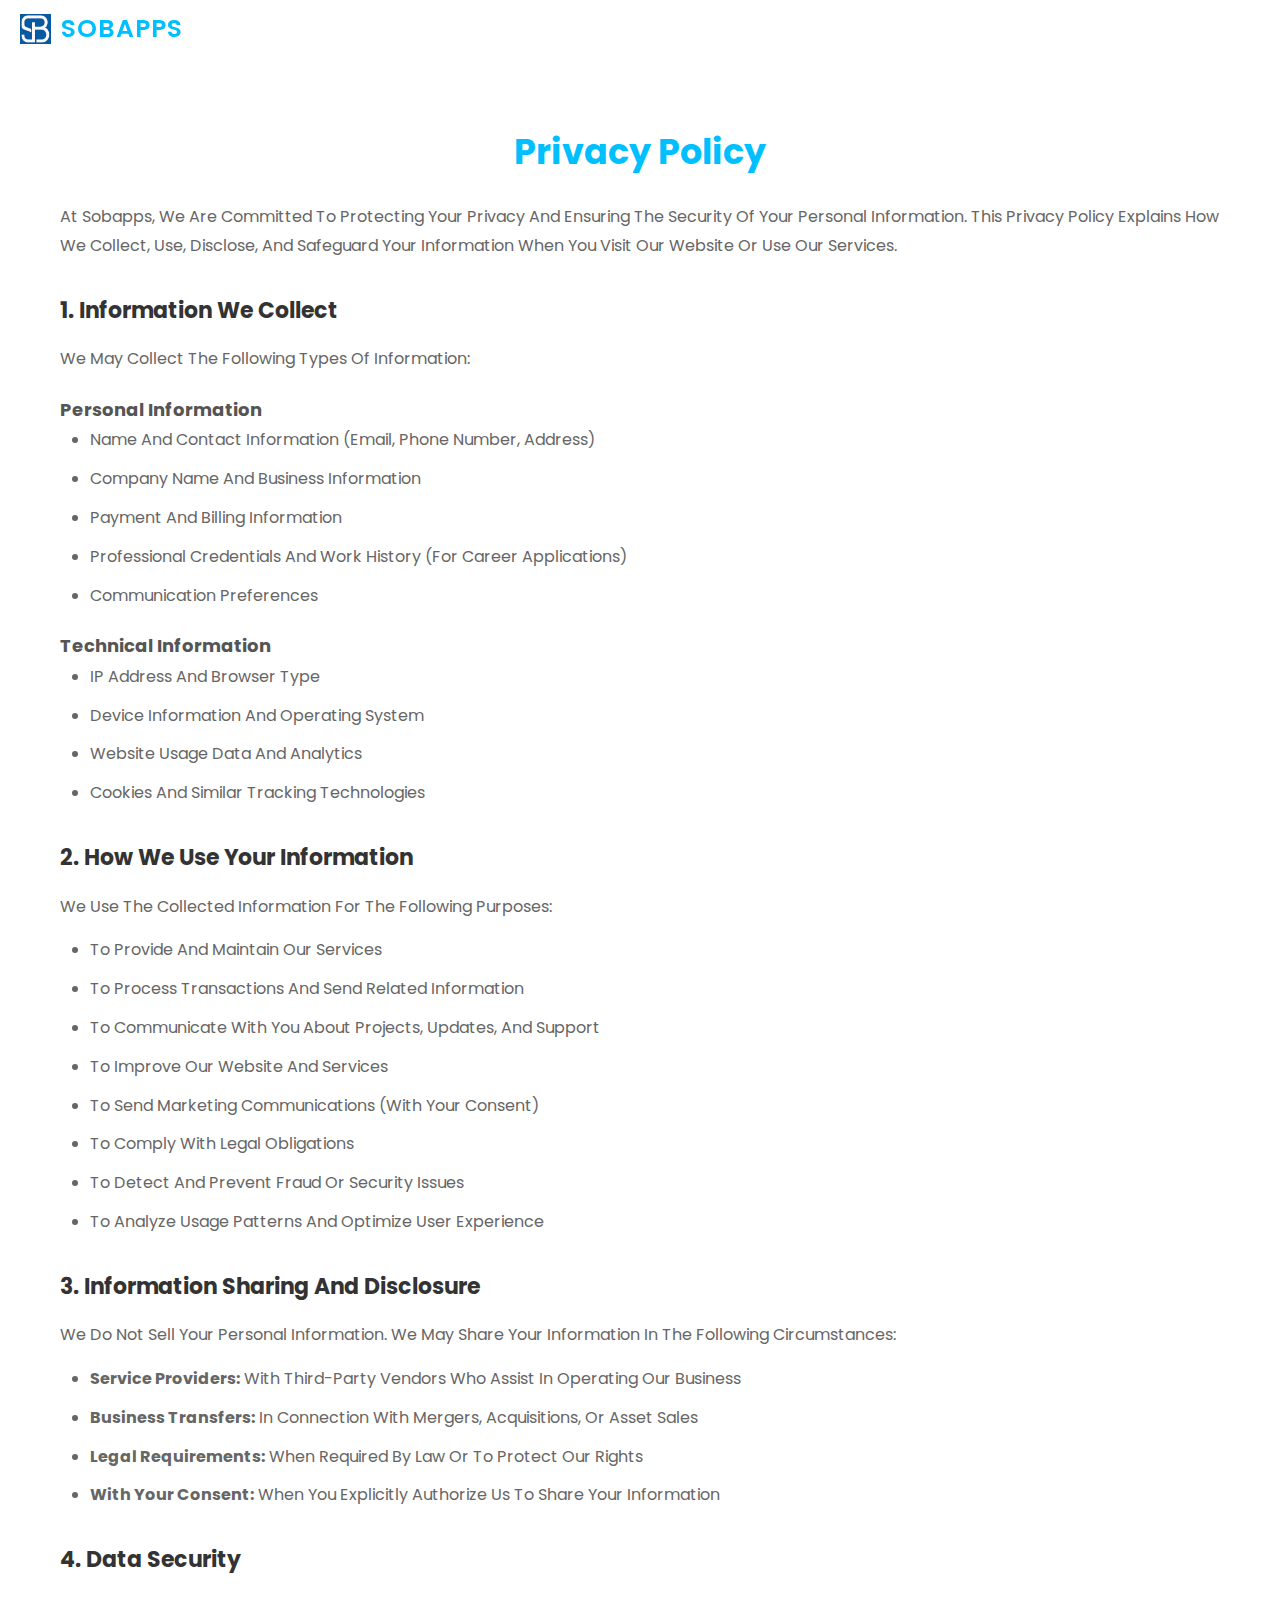
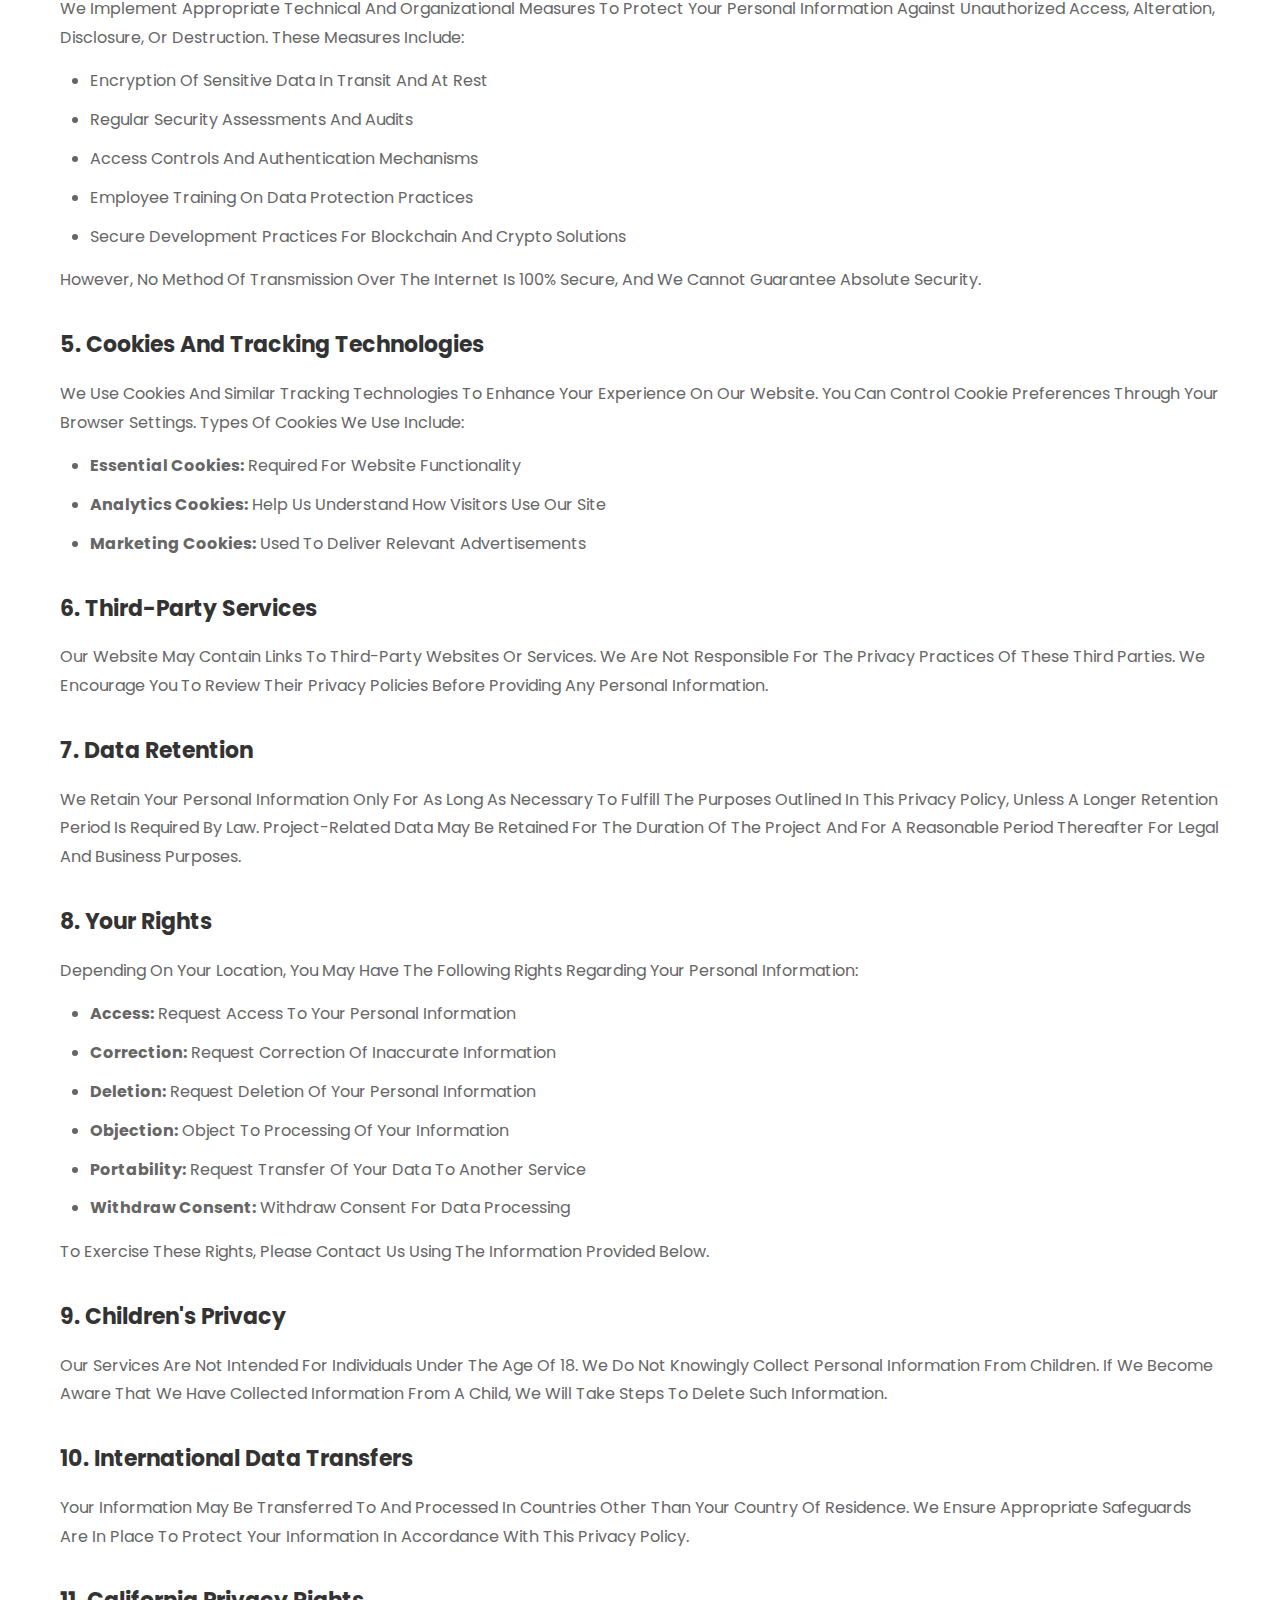
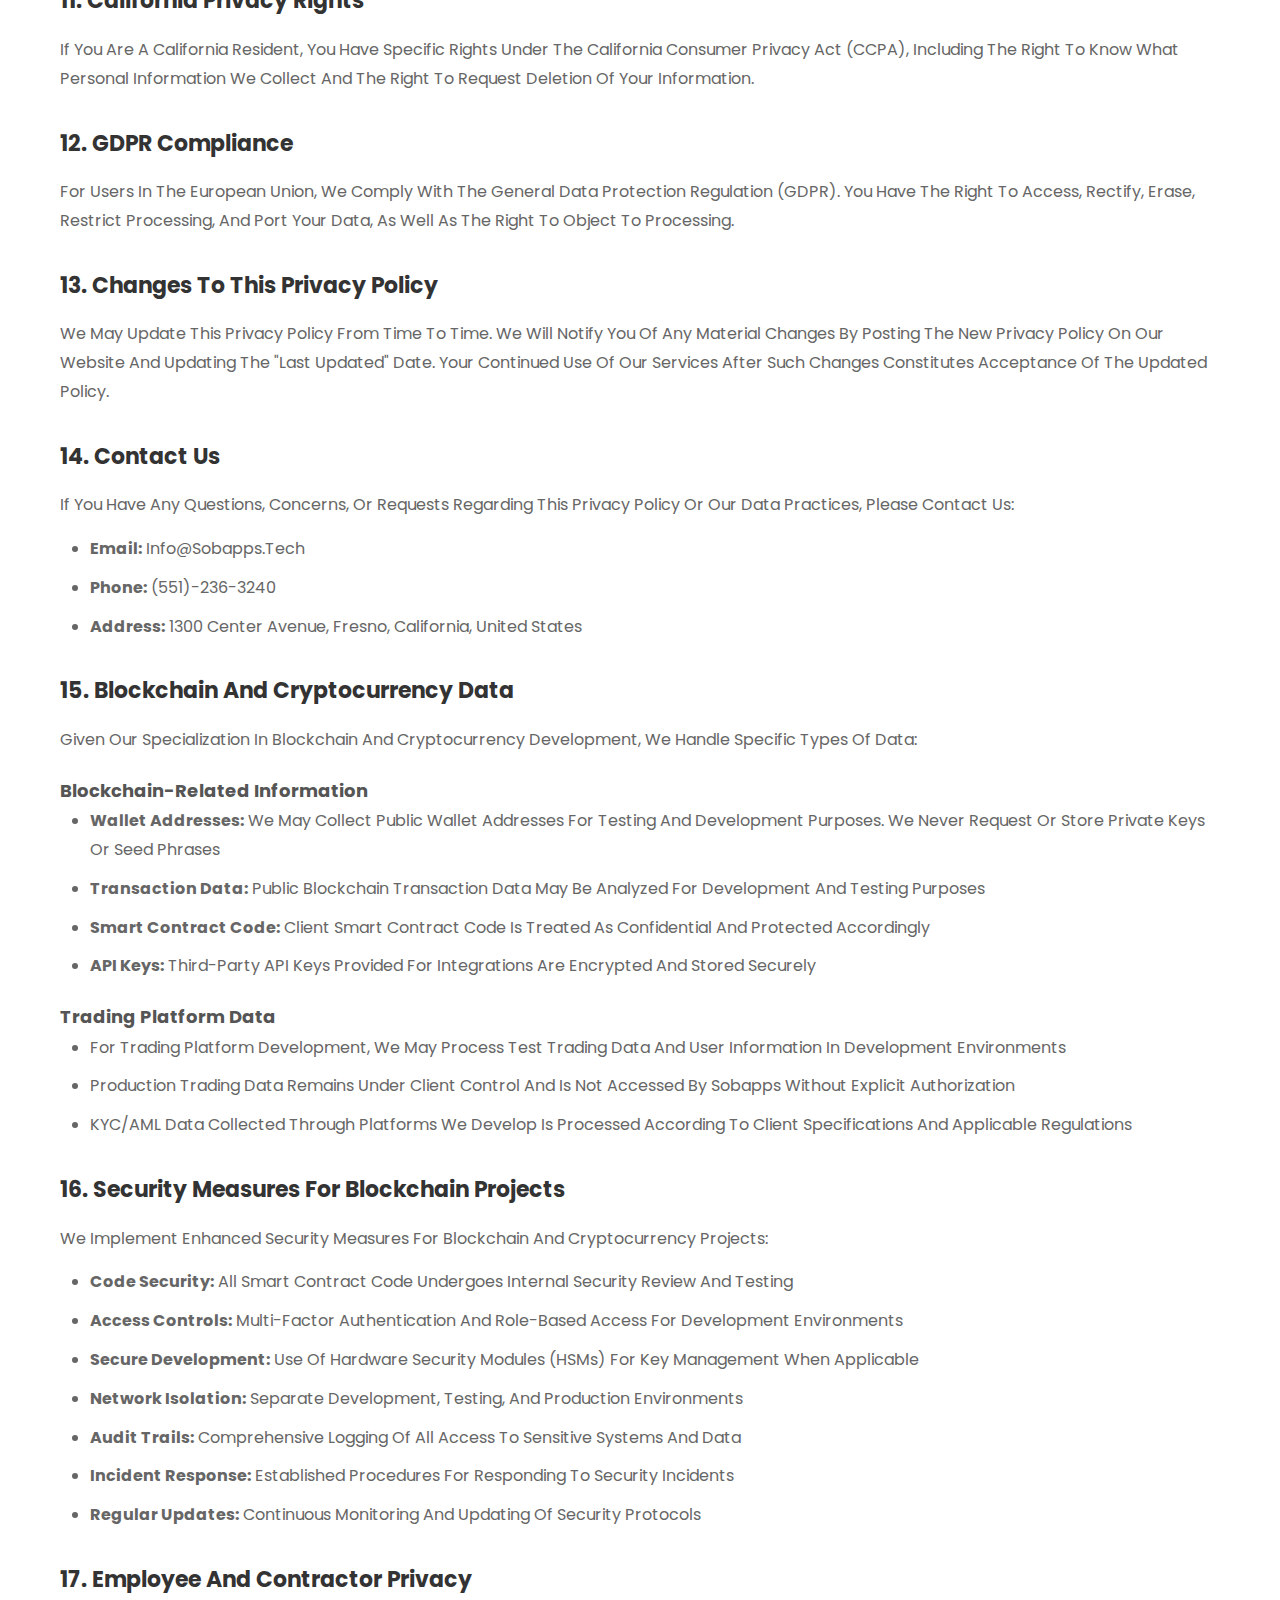
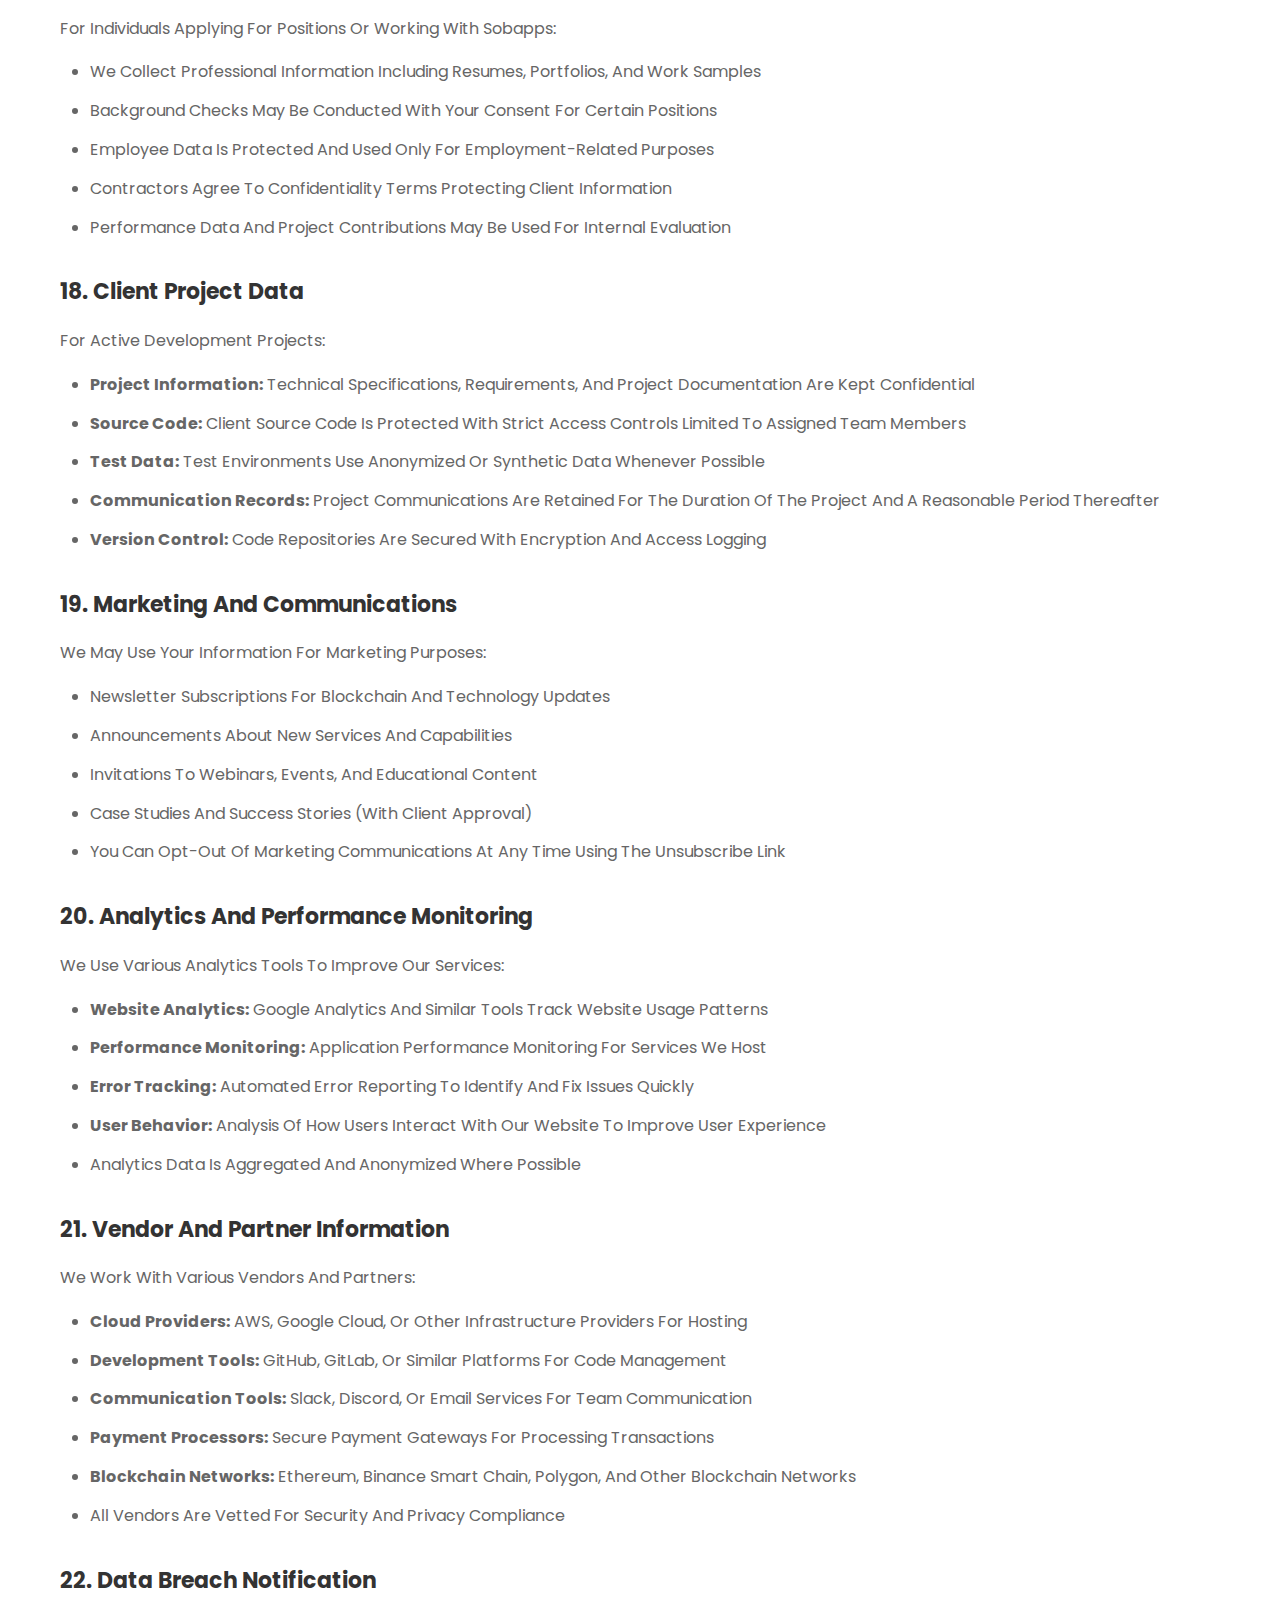
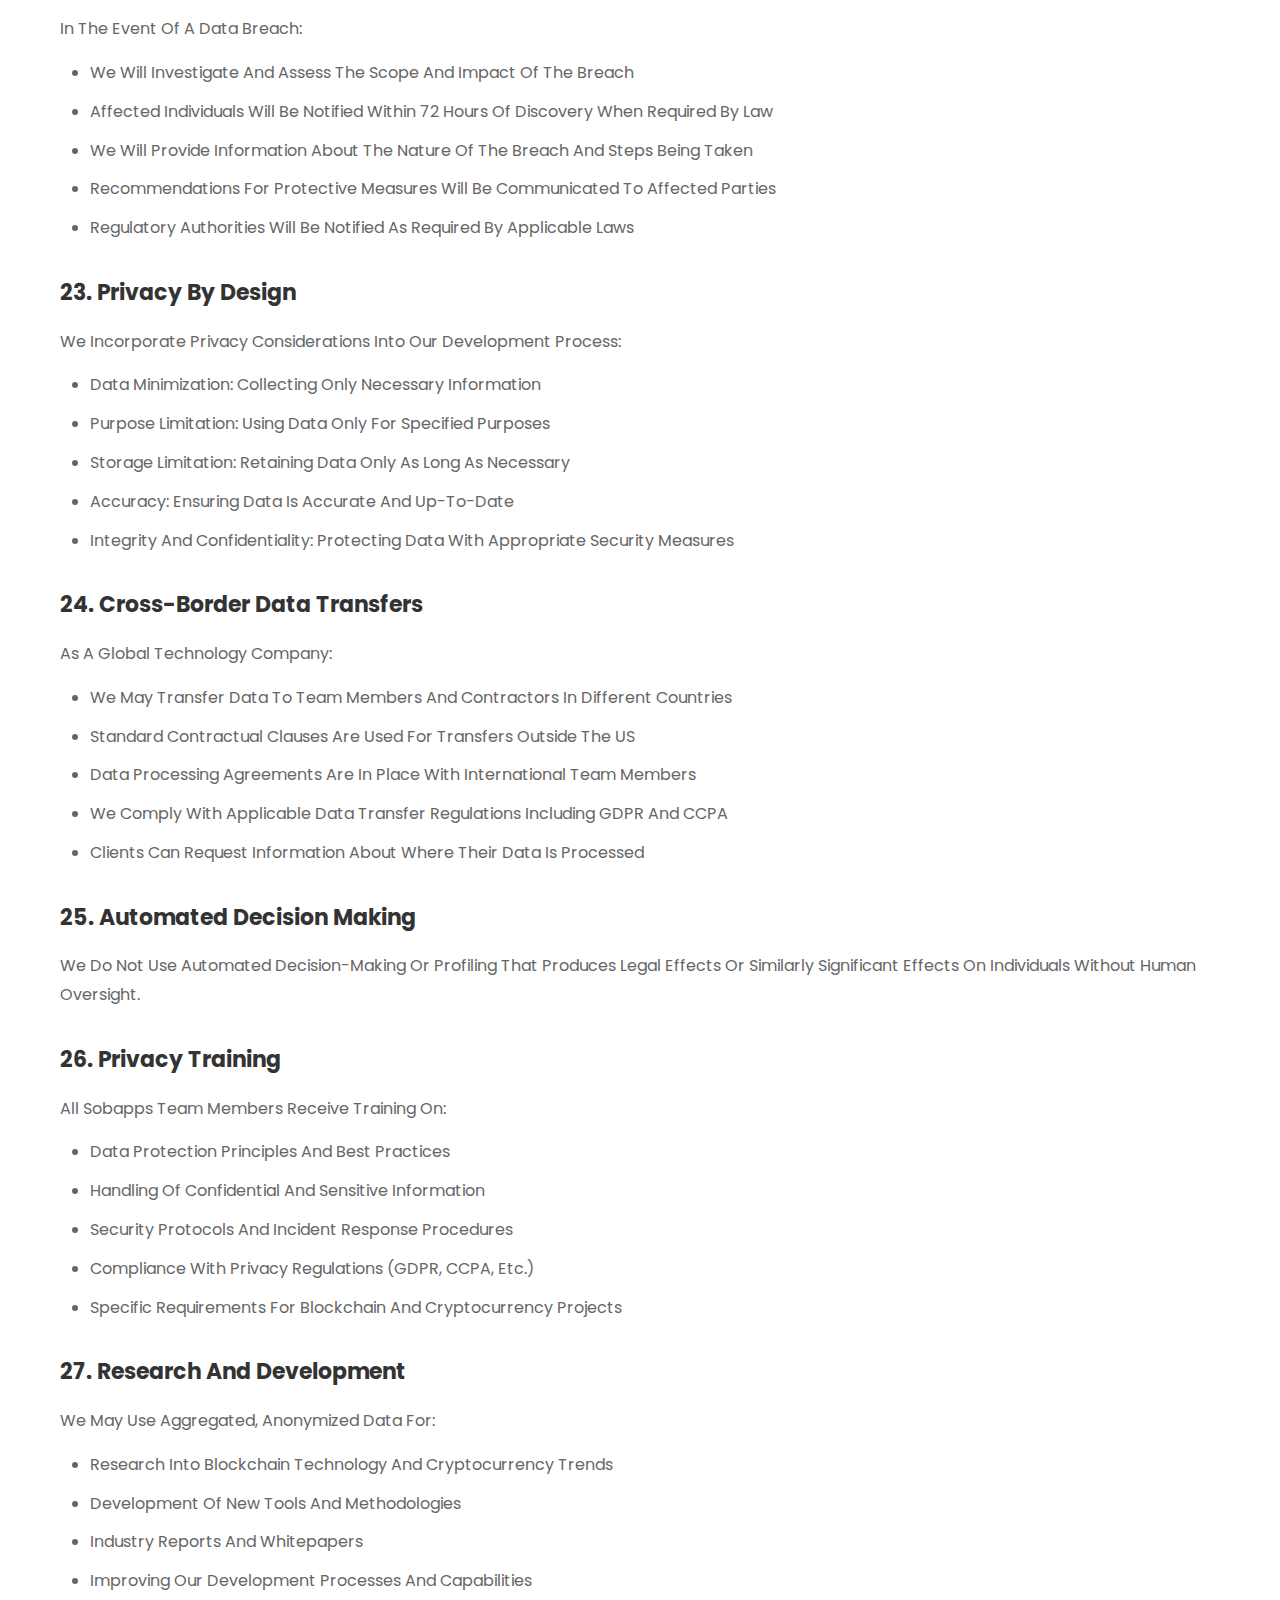
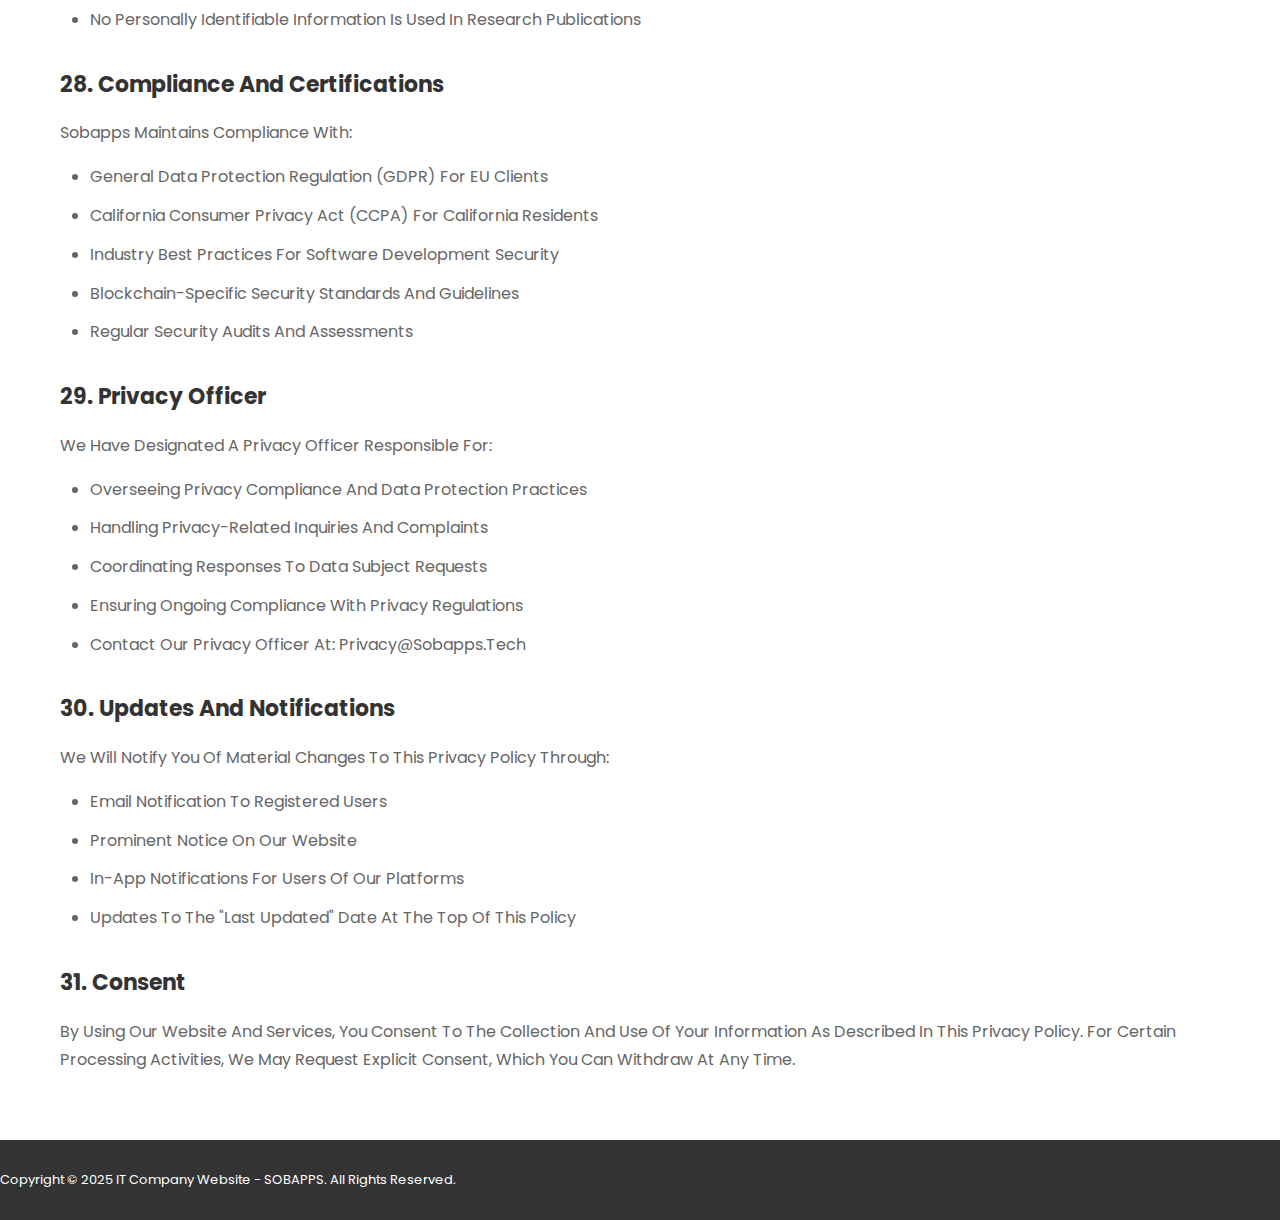
<file: privacy-policy.html>
<!DOCTYPE html>
<html lang="en">

<head>
    <meta charset="UTF-8">
    <meta http-equiv="X-UA-Compatible" content="IE=edge">
    <meta name="viewport" content="width=device-width, initial-scale=1.0">
    <title>Privacy Policy - Sobapps</title>
    <link rel="stylesheet" href="./css/style.css">
    <link rel="stylesheet" href="https://cdnjs.cloudflare.com/ajax/libs/font-awesome/5.15.3/css/all.min.css">
    <link rel="icon" href="./images/image.png">
    <link href="lib/ionicons/css/ionicons.min.css" rel="stylesheet">
    <style>
        .privacy-container {
            max-width: 1200px;
            margin: 0 auto;
            padding: 12rem 2rem 5rem;
            line-height: 1.8;
        }
        .privacy-container h1 {
            color: #00bfff;
            font-size: 3.5rem;
            margin-bottom: 2rem;
            text-align: center;
        }
        .privacy-container h2 {
            color: #333;
            font-size: 2.2rem;
            margin-top: 3rem;
            margin-bottom: 1.5rem;
        }
        .privacy-container p {
            color: #666;
            font-size: 1.6rem;
            margin-bottom: 1.5rem;
        }
        .privacy-container ul {
            margin-left: 3rem;
            margin-bottom: 1.5rem;
        }
        .privacy-container li {
            color: #666;
            font-size: 1.6rem;
            margin-bottom: 1rem;
        }
        .last-updated {
            color: #999;
            font-style: italic;
            text-align: center;
            margin-bottom: 3rem;
        }
    </style>
</head>

<body>
    <header class="header">
        <a href="index.html" class="logo"><img src="./images/image.png" alt=""><h3>SOBAPPS</h3></a>
        <div class="fas fa-bars"></div>
        <nav class="navbar">
            <ul>
                <li><a href="index.html#home">home</a></li>
                <li><a href="index.html#about">about</a></li>
                <li><a href="index.html#service">services</a></li>
                <li><a href="index.html#portfolio">portfolio</a></li>
                <li><a href="index.html#team">team</a></li>
                <li><a href="careers.html">career</a></li>
                <li><a href="index.html#contact">contact</a></li>
                <li><a href="index.html#faq">FAQ</a></li>
            </ul>
        </nav>
    </header>

    <div class="privacy-container">
        <h1>Privacy Policy</h1>

        <p>At Sobapps, we are committed to protecting your privacy and ensuring the security of your personal information. This Privacy Policy explains how we collect, use, disclose, and safeguard your information when you visit our website or use our services.</p>

        <h2>1. Information We Collect</h2>
        <p>We may collect the following types of information:</p>
        
        <h3 style="font-size: 1.8rem; color: #555; margin-top: 2rem;">Personal Information</h3>
        <ul>
            <li>Name and contact information (email, phone number, address)</li>
            <li>Company name and business information</li>
            <li>Payment and billing information</li>
            <li>Professional credentials and work history (for career applications)</li>
            <li>Communication preferences</li>
        </ul>

        <h3 style="font-size: 1.8rem; color: #555; margin-top: 2rem;">Technical Information</h3>
        <ul>
            <li>IP address and browser type</li>
            <li>Device information and operating system</li>
            <li>Website usage data and analytics</li>
            <li>Cookies and similar tracking technologies</li>
        </ul>

        <h2>2. How We Use Your Information</h2>
        <p>We use the collected information for the following purposes:</p>
        <ul>
            <li>To provide and maintain our services</li>
            <li>To process transactions and send related information</li>
            <li>To communicate with you about projects, updates, and support</li>
            <li>To improve our website and services</li>
            <li>To send marketing communications (with your consent)</li>
            <li>To comply with legal obligations</li>
            <li>To detect and prevent fraud or security issues</li>
            <li>To analyze usage patterns and optimize user experience</li>
        </ul>

        <h2>3. Information Sharing and Disclosure</h2>
        <p>We do not sell your personal information. We may share your information in the following circumstances:</p>
        <ul>
            <li><strong>Service Providers:</strong> With third-party vendors who assist in operating our business</li>
            <li><strong>Business Transfers:</strong> In connection with mergers, acquisitions, or asset sales</li>
            <li><strong>Legal Requirements:</strong> When required by law or to protect our rights</li>
            <li><strong>With Your Consent:</strong> When you explicitly authorize us to share your information</li>
        </ul>

        <h2>4. Data Security</h2>
        <p>We implement appropriate technical and organizational measures to protect your personal information against unauthorized access, alteration, disclosure, or destruction. These measures include:</p>
        <ul>
            <li>Encryption of sensitive data in transit and at rest</li>
            <li>Regular security assessments and audits</li>
            <li>Access controls and authentication mechanisms</li>
            <li>Employee training on data protection practices</li>
            <li>Secure development practices for blockchain and crypto solutions</li>
        </ul>
        <p>However, no method of transmission over the internet is 100% secure, and we cannot guarantee absolute security.</p>

        <h2>5. Cookies and Tracking Technologies</h2>
        <p>We use cookies and similar tracking technologies to enhance your experience on our website. You can control cookie preferences through your browser settings. Types of cookies we use include:</p>
        <ul>
            <li><strong>Essential Cookies:</strong> Required for website functionality</li>
            <li><strong>Analytics Cookies:</strong> Help us understand how visitors use our site</li>
            <li><strong>Marketing Cookies:</strong> Used to deliver relevant advertisements</li>
        </ul>

        <h2>6. Third-Party Services</h2>
        <p>Our website may contain links to third-party websites or services. We are not responsible for the privacy practices of these third parties. We encourage you to review their privacy policies before providing any personal information.</p>

        <h2>7. Data Retention</h2>
        <p>We retain your personal information only for as long as necessary to fulfill the purposes outlined in this Privacy Policy, unless a longer retention period is required by law. Project-related data may be retained for the duration of the project and for a reasonable period thereafter for legal and business purposes.</p>

        <h2>8. Your Rights</h2>
        <p>Depending on your location, you may have the following rights regarding your personal information:</p>
        <ul>
            <li><strong>Access:</strong> Request access to your personal information</li>
            <li><strong>Correction:</strong> Request correction of inaccurate information</li>
            <li><strong>Deletion:</strong> Request deletion of your personal information</li>
            <li><strong>Objection:</strong> Object to processing of your information</li>
            <li><strong>Portability:</strong> Request transfer of your data to another service</li>
            <li><strong>Withdraw Consent:</strong> Withdraw consent for data processing</li>
        </ul>
        <p>To exercise these rights, please contact us using the information provided below.</p>

        <h2>9. Children's Privacy</h2>
        <p>Our services are not intended for individuals under the age of 18. We do not knowingly collect personal information from children. If we become aware that we have collected information from a child, we will take steps to delete such information.</p>

        <h2>10. International Data Transfers</h2>
        <p>Your information may be transferred to and processed in countries other than your country of residence. We ensure appropriate safeguards are in place to protect your information in accordance with this Privacy Policy.</p>

        <h2>11. California Privacy Rights</h2>
        <p>If you are a California resident, you have specific rights under the California Consumer Privacy Act (CCPA), including the right to know what personal information we collect and the right to request deletion of your information.</p>

        <h2>12. GDPR Compliance</h2>
        <p>For users in the European Union, we comply with the General Data Protection Regulation (GDPR). You have the right to access, rectify, erase, restrict processing, and port your data, as well as the right to object to processing.</p>

        <h2>13. Changes to This Privacy Policy</h2>
        <p>We may update this Privacy Policy from time to time. We will notify you of any material changes by posting the new Privacy Policy on our website and updating the "Last Updated" date. Your continued use of our services after such changes constitutes acceptance of the updated policy.</p>

        <h2>14. Contact Us</h2>
        <p>If you have any questions, concerns, or requests regarding this Privacy Policy or our data practices, please contact us:</p>
        <ul>
            <li><strong>Email:</strong> info@sobapps.tech</li>
            <li><strong>Phone:</strong> (551)-236-3240</li>
            <li><strong>Address:</strong> 1300 Center Avenue, Fresno, California, United States</li>
        </ul>

        <h2>15. Blockchain and Cryptocurrency Data</h2>
        <p>Given our specialization in blockchain and cryptocurrency development, we handle specific types of data:</p>
        
        <h3 style="font-size: 1.8rem; color: #555; margin-top: 2rem;">Blockchain-Related Information</h3>
        <ul>
            <li><strong>Wallet Addresses:</strong> We may collect public wallet addresses for testing and development purposes. We never request or store private keys or seed phrases</li>
            <li><strong>Transaction Data:</strong> Public blockchain transaction data may be analyzed for development and testing purposes</li>
            <li><strong>Smart Contract Code:</strong> Client smart contract code is treated as confidential and protected accordingly</li>
            <li><strong>API Keys:</strong> Third-party API keys provided for integrations are encrypted and stored securely</li>
        </ul>

        <h3 style="font-size: 1.8rem; color: #555; margin-top: 2rem;">Trading Platform Data</h3>
        <ul>
            <li>For trading platform development, we may process test trading data and user information in development environments</li>
            <li>Production trading data remains under client control and is not accessed by Sobapps without explicit authorization</li>
            <li>KYC/AML data collected through platforms we develop is processed according to client specifications and applicable regulations</li>
        </ul>

        <h2>16. Security Measures for Blockchain Projects</h2>
        <p>We implement enhanced security measures for blockchain and cryptocurrency projects:</p>
        <ul>
            <li><strong>Code Security:</strong> All smart contract code undergoes internal security review and testing</li>
            <li><strong>Access Controls:</strong> Multi-factor authentication and role-based access for development environments</li>
            <li><strong>Secure Development:</strong> Use of hardware security modules (HSMs) for key management when applicable</li>
            <li><strong>Network Isolation:</strong> Separate development, testing, and production environments</li>
            <li><strong>Audit Trails:</strong> Comprehensive logging of all access to sensitive systems and data</li>
            <li><strong>Incident Response:</strong> Established procedures for responding to security incidents</li>
            <li><strong>Regular Updates:</strong> Continuous monitoring and updating of security protocols</li>
        </ul>

        <h2>17. Employee and Contractor Privacy</h2>
        <p>For individuals applying for positions or working with Sobapps:</p>
        <ul>
            <li>We collect professional information including resumes, portfolios, and work samples</li>
            <li>Background checks may be conducted with your consent for certain positions</li>
            <li>Employee data is protected and used only for employment-related purposes</li>
            <li>Contractors agree to confidentiality terms protecting client information</li>
            <li>Performance data and project contributions may be used for internal evaluation</li>
        </ul>

        <h2>18. Client Project Data</h2>
        <p>For active development projects:</p>
        <ul>
            <li><strong>Project Information:</strong> Technical specifications, requirements, and project documentation are kept confidential</li>
            <li><strong>Source Code:</strong> Client source code is protected with strict access controls limited to assigned team members</li>
            <li><strong>Test Data:</strong> Test environments use anonymized or synthetic data whenever possible</li>
            <li><strong>Communication Records:</strong> Project communications are retained for the duration of the project and a reasonable period thereafter</li>
            <li><strong>Version Control:</strong> Code repositories are secured with encryption and access logging</li>
        </ul>

        <h2>19. Marketing and Communications</h2>
        <p>We may use your information for marketing purposes:</p>
        <ul>
            <li>Newsletter subscriptions for blockchain and technology updates</li>
            <li>Announcements about new services and capabilities</li>
            <li>Invitations to webinars, events, and educational content</li>
            <li>Case studies and success stories (with client approval)</li>
            <li>You can opt-out of marketing communications at any time using the unsubscribe link</li>
        </ul>

        <h2>20. Analytics and Performance Monitoring</h2>
        <p>We use various analytics tools to improve our services:</p>
        <ul>
            <li><strong>Website Analytics:</strong> Google Analytics and similar tools track website usage patterns</li>
            <li><strong>Performance Monitoring:</strong> Application performance monitoring for services we host</li>
            <li><strong>Error Tracking:</strong> Automated error reporting to identify and fix issues quickly</li>
            <li><strong>User Behavior:</strong> Analysis of how users interact with our website to improve user experience</li>
            <li>Analytics data is aggregated and anonymized where possible</li>
        </ul>

        <h2>21. Vendor and Partner Information</h2>
        <p>We work with various vendors and partners:</p>
        <ul>
            <li><strong>Cloud Providers:</strong> AWS, Google Cloud, or other infrastructure providers for hosting</li>
            <li><strong>Development Tools:</strong> GitHub, GitLab, or similar platforms for code management</li>
            <li><strong>Communication Tools:</strong> Slack, Discord, or email services for team communication</li>
            <li><strong>Payment Processors:</strong> Secure payment gateways for processing transactions</li>
            <li><strong>Blockchain Networks:</strong> Ethereum, Binance Smart Chain, Polygon, and other blockchain networks</li>
            <li>All vendors are vetted for security and privacy compliance</li>
        </ul>

        <h2>22. Data Breach Notification</h2>
        <p>In the event of a data breach:</p>
        <ul>
            <li>We will investigate and assess the scope and impact of the breach</li>
            <li>Affected individuals will be notified within 72 hours of discovery when required by law</li>
            <li>We will provide information about the nature of the breach and steps being taken</li>
            <li>Recommendations for protective measures will be communicated to affected parties</li>
            <li>Regulatory authorities will be notified as required by applicable laws</li>
        </ul>

        <h2>23. Privacy by Design</h2>
        <p>We incorporate privacy considerations into our development process:</p>
        <ul>
            <li>Data minimization: collecting only necessary information</li>
            <li>Purpose limitation: using data only for specified purposes</li>
            <li>Storage limitation: retaining data only as long as necessary</li>
            <li>Accuracy: ensuring data is accurate and up-to-date</li>
            <li>Integrity and confidentiality: protecting data with appropriate security measures</li>
        </ul>

        <h2>24. Cross-Border Data Transfers</h2>
        <p>As a global technology company:</p>
        <ul>
            <li>We may transfer data to team members and contractors in different countries</li>
            <li>Standard contractual clauses are used for transfers outside the US</li>
            <li>Data processing agreements are in place with international team members</li>
            <li>We comply with applicable data transfer regulations including GDPR and CCPA</li>
            <li>Clients can request information about where their data is processed</li>
        </ul>

        <h2>25. Automated Decision Making</h2>
        <p>We do not use automated decision-making or profiling that produces legal effects or similarly significant effects on individuals without human oversight.</p>

        <h2>26. Privacy Training</h2>
        <p>All Sobapps team members receive training on:</p>
        <ul>
            <li>Data protection principles and best practices</li>
            <li>Handling of confidential and sensitive information</li>
            <li>Security protocols and incident response procedures</li>
            <li>Compliance with privacy regulations (GDPR, CCPA, etc.)</li>
            <li>Specific requirements for blockchain and cryptocurrency projects</li>
        </ul>

        <h2>27. Research and Development</h2>
        <p>We may use aggregated, anonymized data for:</p>
        <ul>
            <li>Research into blockchain technology and cryptocurrency trends</li>
            <li>Development of new tools and methodologies</li>
            <li>Industry reports and whitepapers</li>
            <li>Improving our development processes and capabilities</li>
            <li>No personally identifiable information is used in research publications</li>
        </ul>

        <h2>28. Compliance and Certifications</h2>
        <p>Sobapps maintains compliance with:</p>
        <ul>
            <li>General Data Protection Regulation (GDPR) for EU clients</li>
            <li>California Consumer Privacy Act (CCPA) for California residents</li>
            <li>Industry best practices for software development security</li>
            <li>Blockchain-specific security standards and guidelines</li>
            <li>Regular security audits and assessments</li>
        </ul>

        <h2>29. Privacy Officer</h2>
        <p>We have designated a privacy officer responsible for:</p>
        <ul>
            <li>Overseeing privacy compliance and data protection practices</li>
            <li>Handling privacy-related inquiries and complaints</li>
            <li>Coordinating responses to data subject requests</li>
            <li>Ensuring ongoing compliance with privacy regulations</li>
            <li>Contact our privacy officer at: privacy@sobapps.tech</li>
        </ul>

        <h2>30. Updates and Notifications</h2>
        <p>We will notify you of material changes to this Privacy Policy through:</p>
        <ul>
            <li>Email notification to registered users</li>
            <li>Prominent notice on our website</li>
            <li>In-app notifications for users of our platforms</li>
            <li>Updates to the "Last Updated" date at the top of this policy</li>
        </ul>

        <h2>31. Consent</h2>
        <p>By using our website and services, you consent to the collection and use of your information as described in this Privacy Policy. For certain processing activities, we may request explicit consent, which you can withdraw at any time.</p>
    </div>

    <div class="footer">
        <div class="container">
            <div class="row align-items-center">
                <div class="col-md-6 copyright" style="color: #fff; font-size: 1.3rem;">
                    Copyright &copy; 2025 IT Company Website - SOBAPPS. All Rights Reserved.
                </div>
            </div>
        </div>
    </div>

    <a href="#" class="back-to-top"><i class="ion-ios-arrow-up"></i></a>

    <script src="https://cdnjs.cloudflare.com/ajax/libs/jquery/3.6.0/jquery.min.js"></script>
    <script src="./js/main.js"></script>
</body>

</html>
</file>
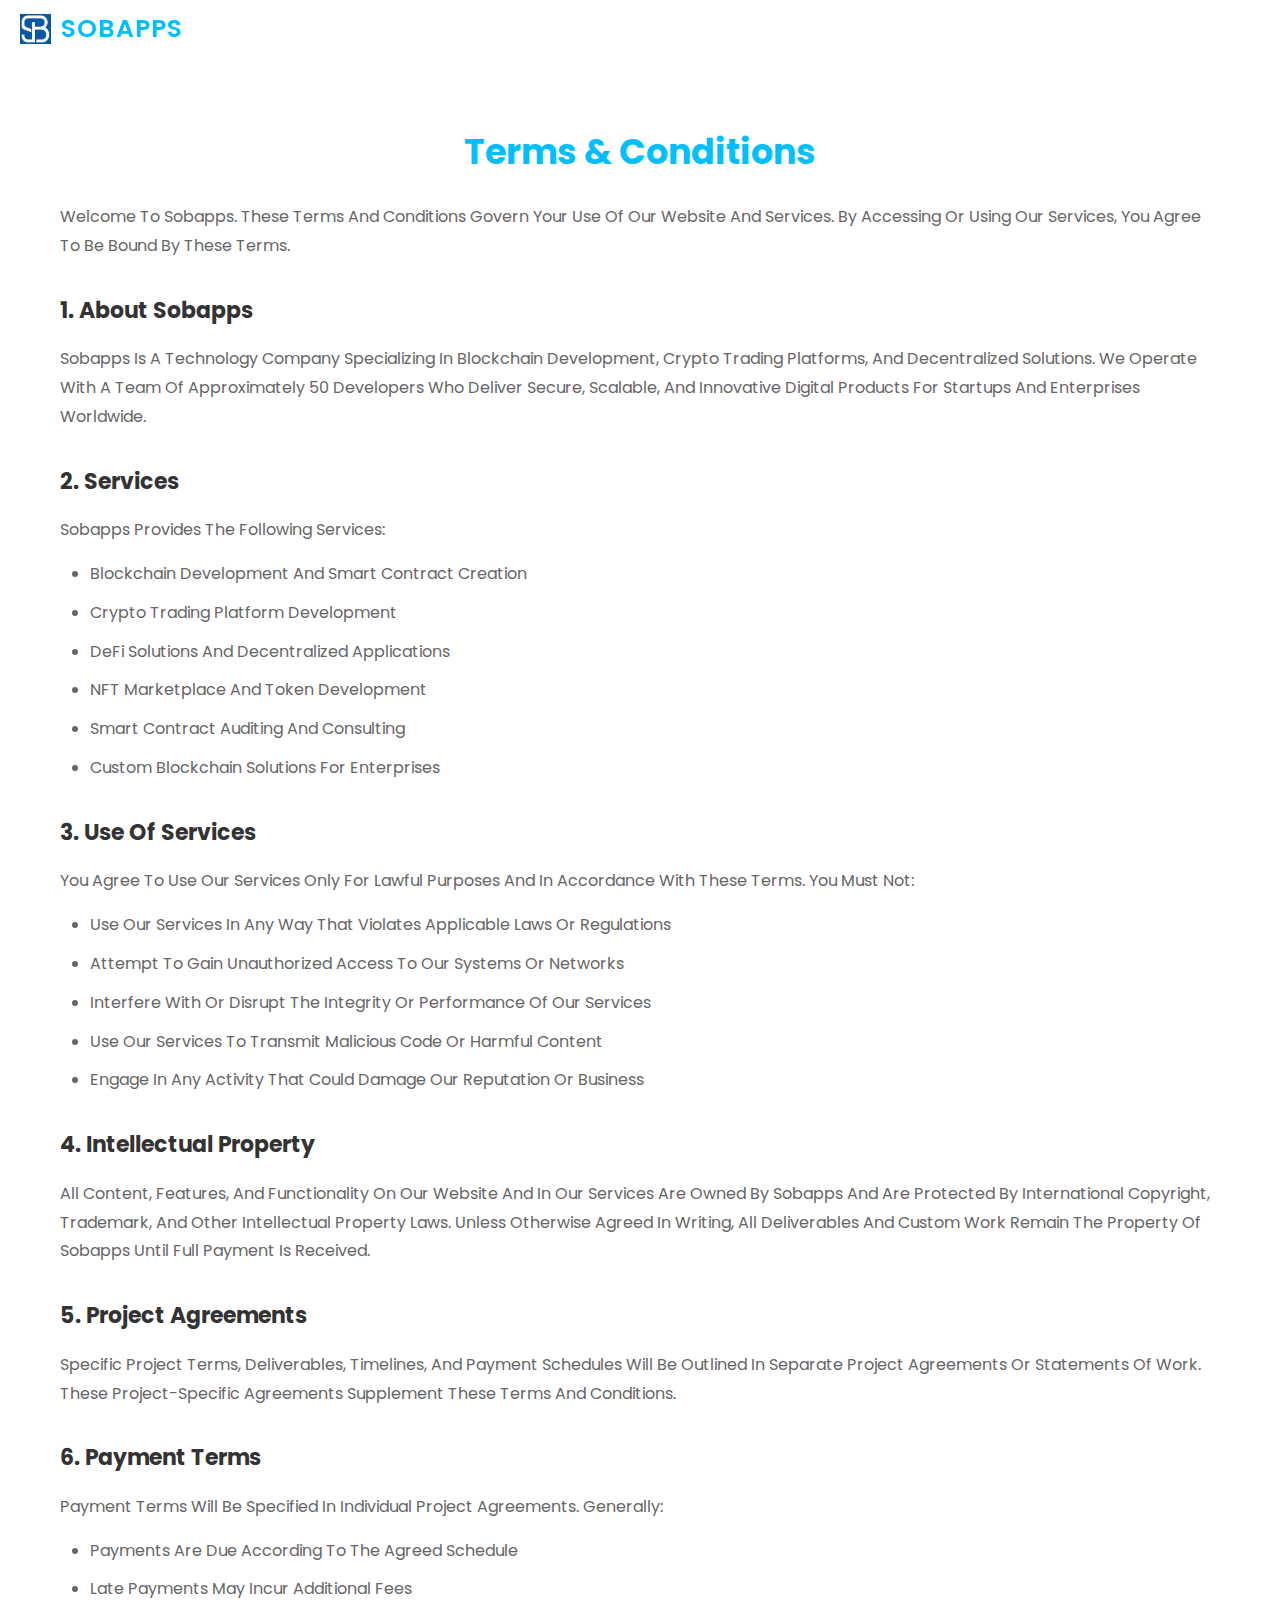
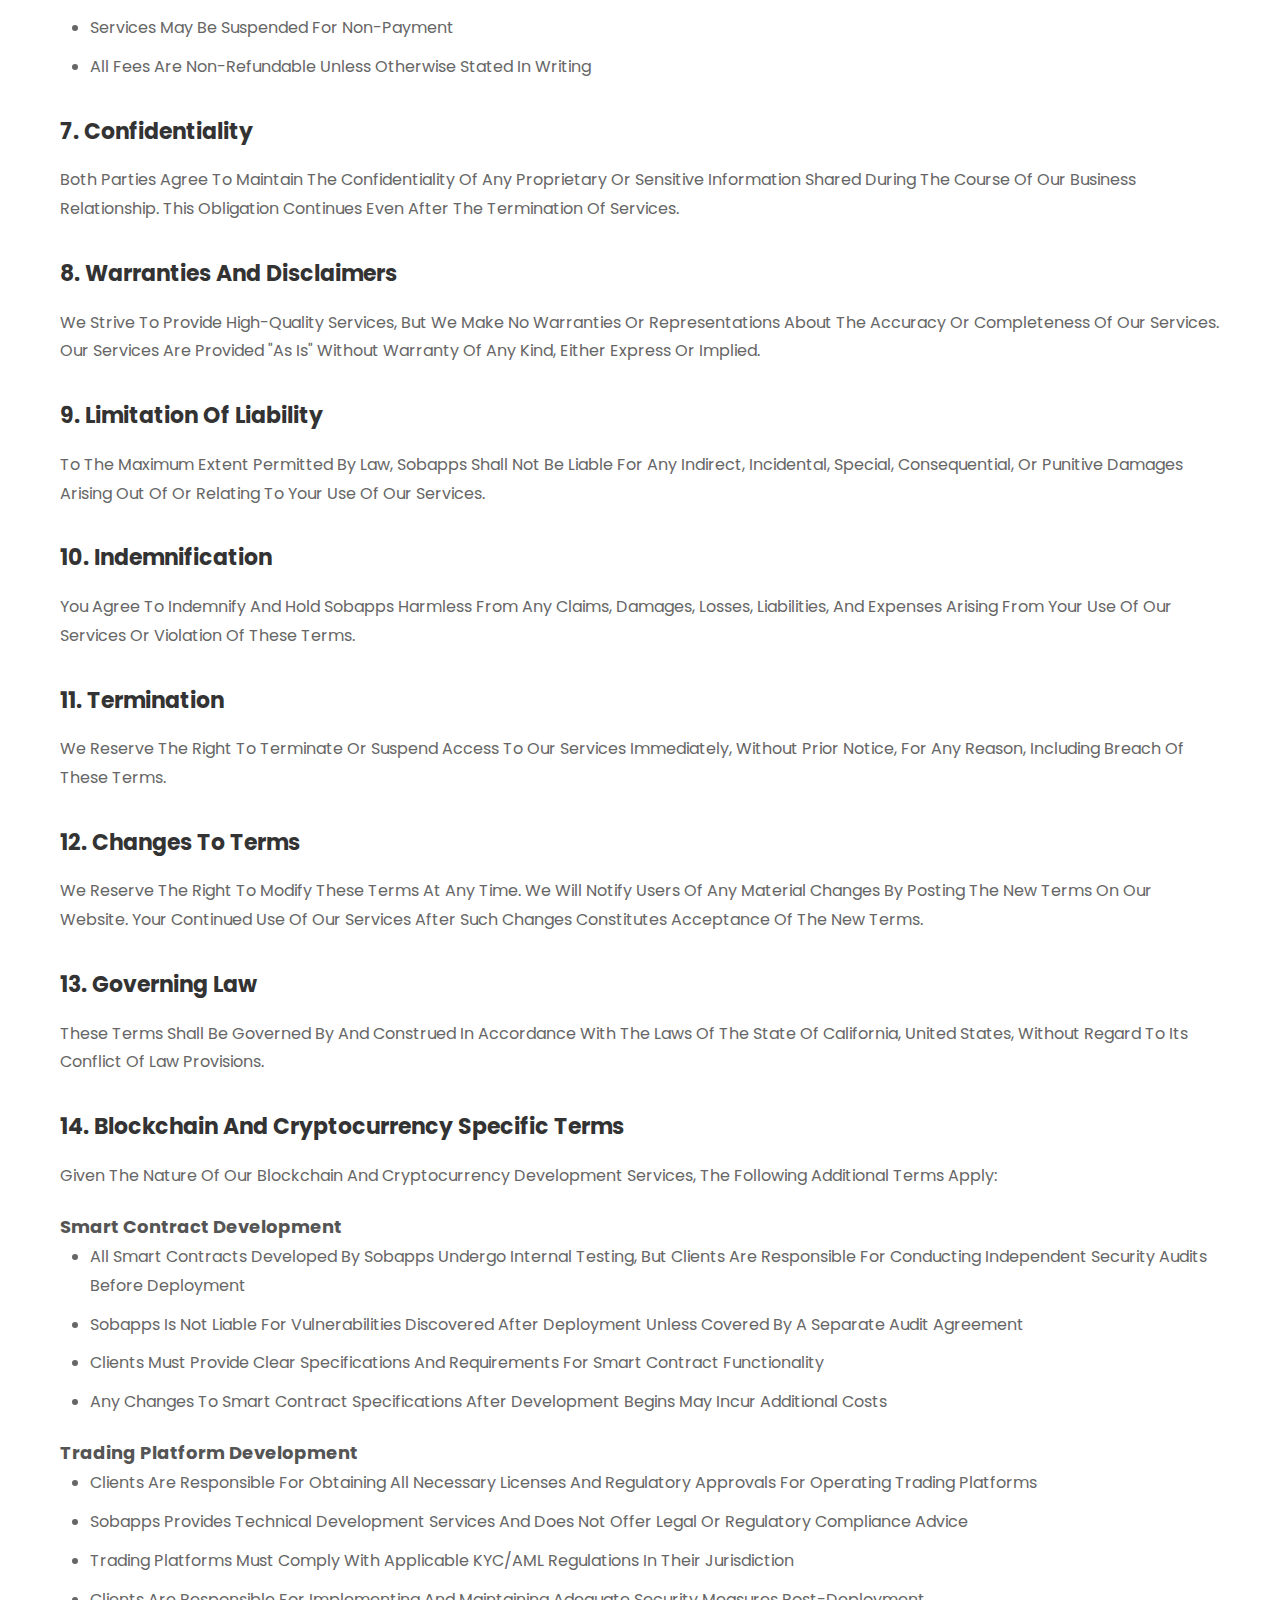
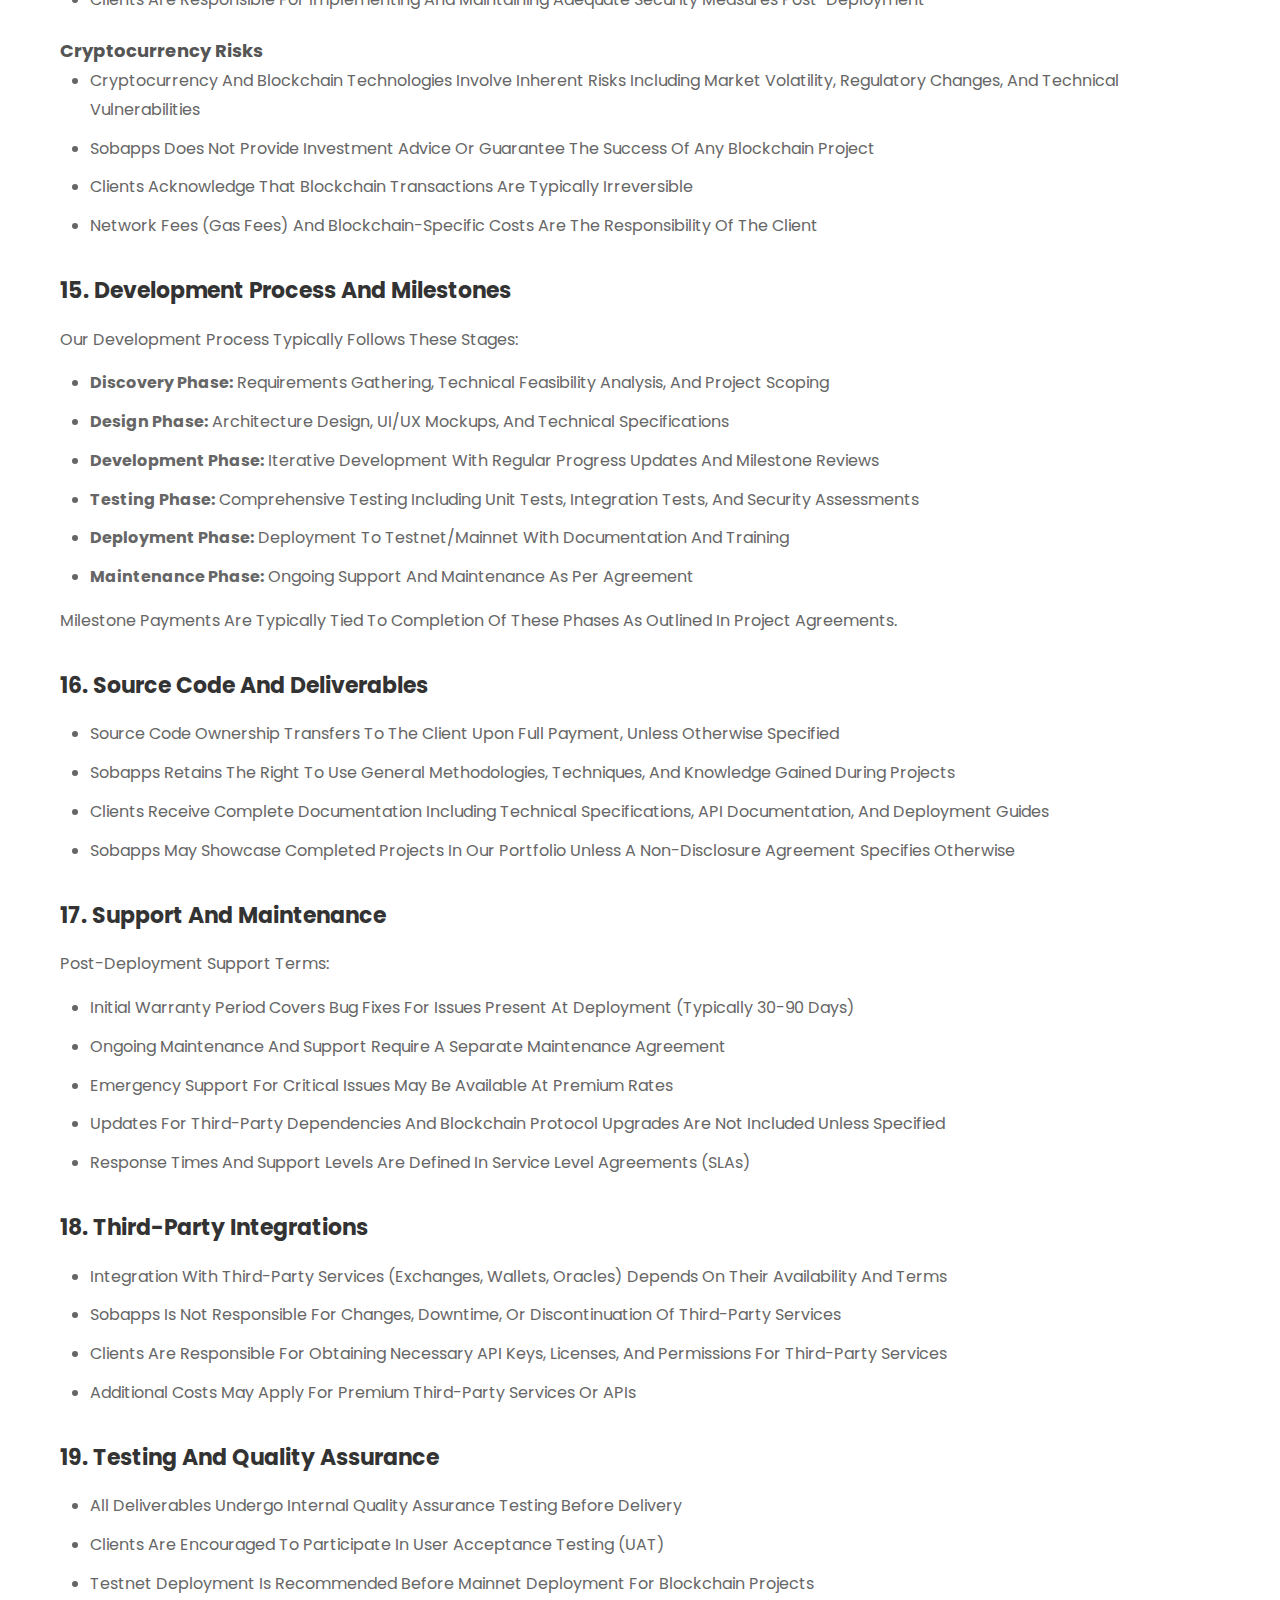
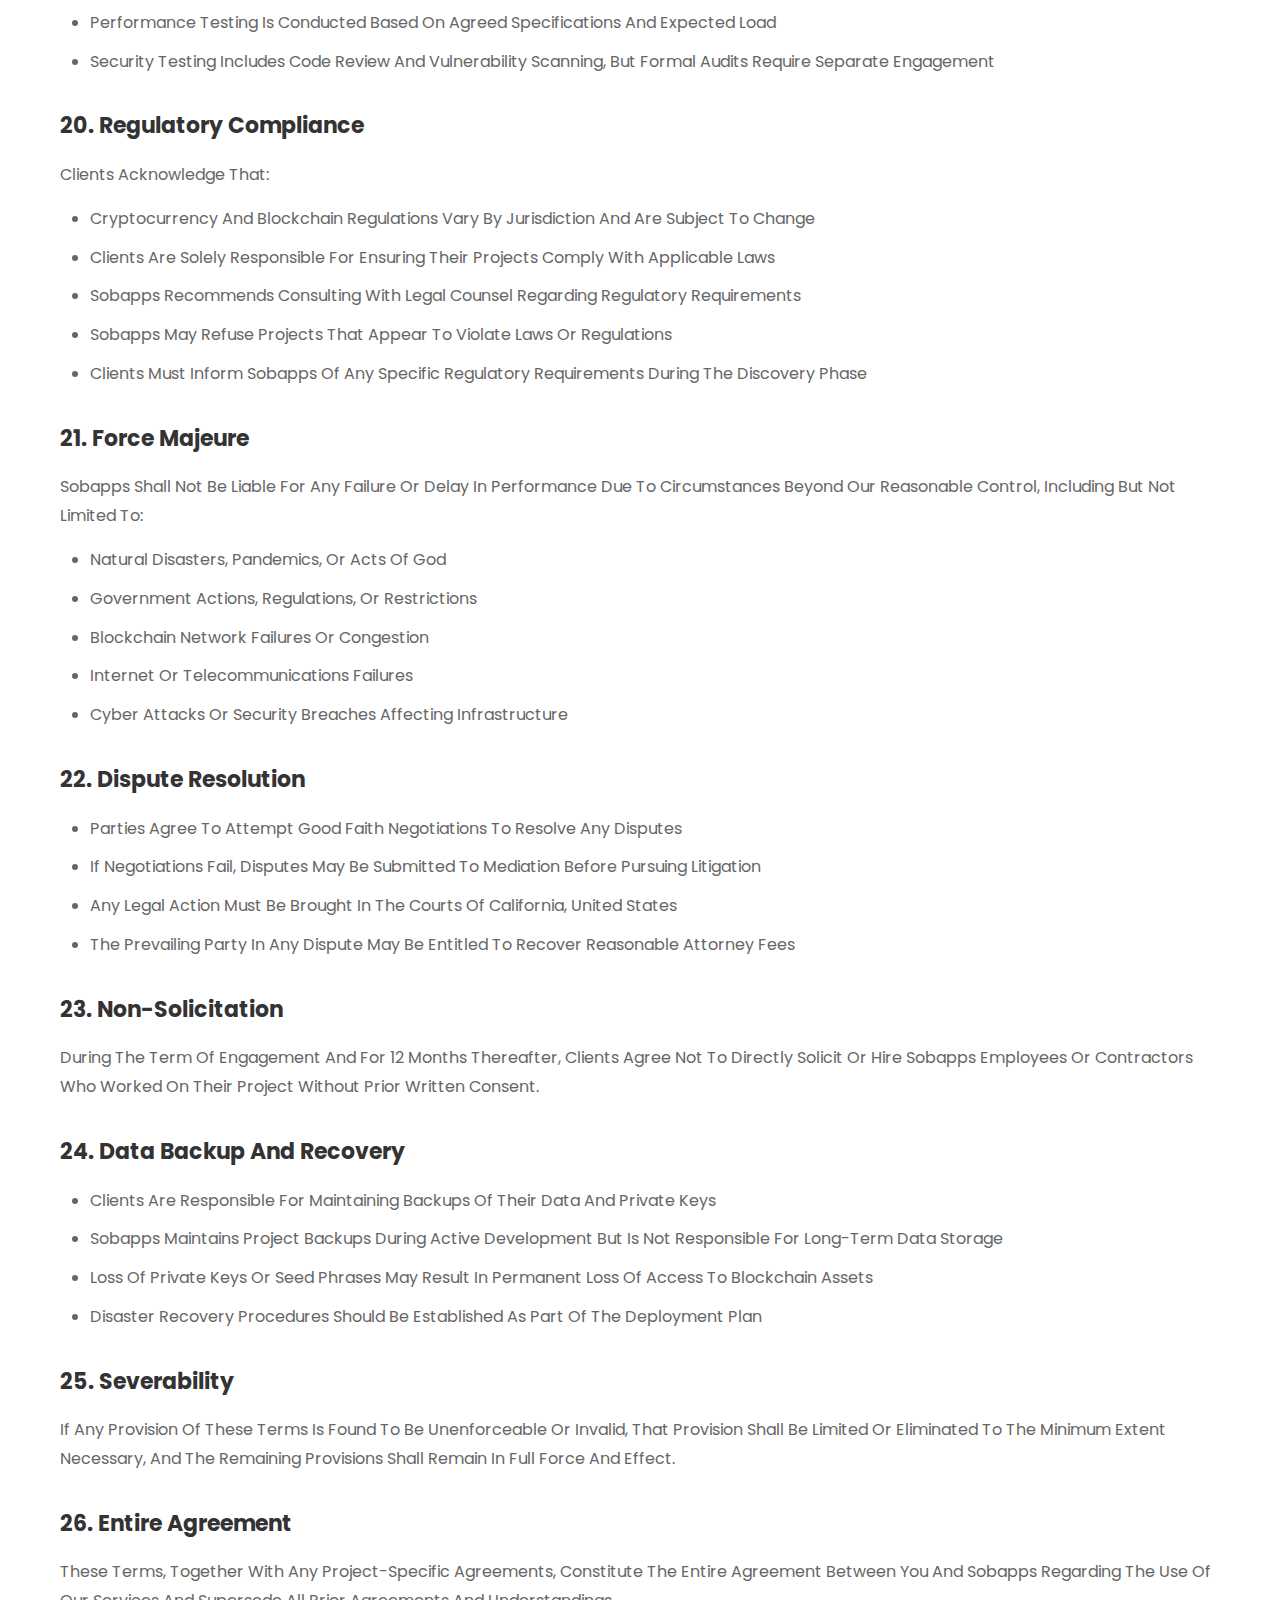
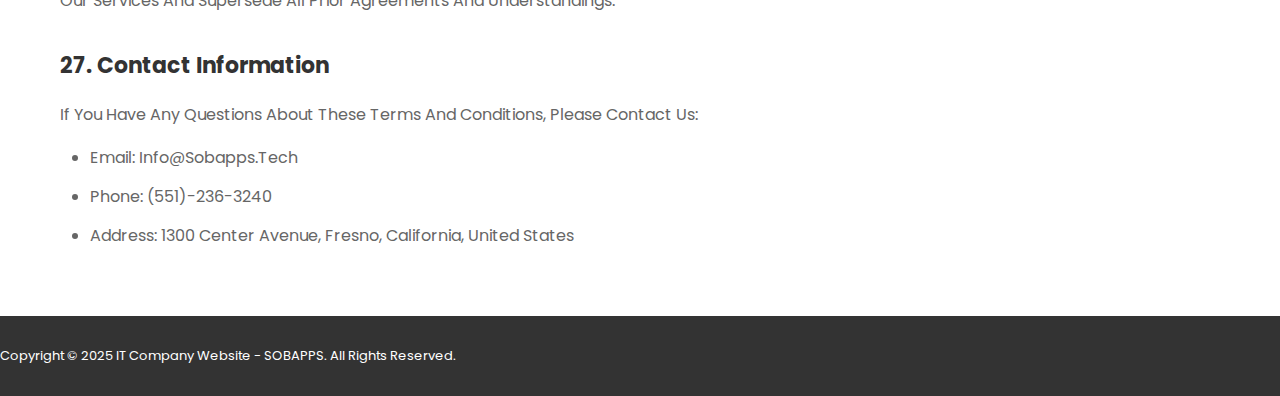
<file: terms-and-conditions.html>
<!DOCTYPE html>
<html lang="en">

<head>
    <meta charset="UTF-8">
    <meta http-equiv="X-UA-Compatible" content="IE=edge">
    <meta name="viewport" content="width=device-width, initial-scale=1.0">
    <title>Terms & Conditions - Sobapps</title>
    <link rel="stylesheet" href="./css/style.css">
    <link rel="stylesheet" href="https://cdnjs.cloudflare.com/ajax/libs/font-awesome/5.15.3/css/all.min.css">
    <link rel="icon" href="./images/image.png">
    <link href="lib/ionicons/css/ionicons.min.css" rel="stylesheet">
    <style>
        .terms-container {
            max-width: 1200px;
            margin: 0 auto;
            padding: 12rem 2rem 5rem;
            line-height: 1.8;
        }
        .terms-container h1 {
            color: #00bfff;
            font-size: 3.5rem;
            margin-bottom: 2rem;
            text-align: center;
        }
        .terms-container h2 {
            color: #333;
            font-size: 2.2rem;
            margin-top: 3rem;
            margin-bottom: 1.5rem;
        }
        .terms-container p {
            color: #666;
            font-size: 1.6rem;
            margin-bottom: 1.5rem;
        }
        .terms-container ul {
            margin-left: 3rem;
            margin-bottom: 1.5rem;
        }
        .terms-container li {
            color: #666;
            font-size: 1.6rem;
            margin-bottom: 1rem;
        }
        .last-updated {
            color: #999;
            font-style: italic;
            text-align: center;
            margin-bottom: 3rem;
        }
    </style>
</head>

<body>
    <header class="header">
        <a href="index.html" class="logo"><img src="./images/image.png" alt=""><h3>SOBAPPS</h3></a>
        <div class="fas fa-bars"></div>
        <nav class="navbar">
            <ul>
                <li><a href="index.html#home">home</a></li>
                <li><a href="index.html#about">about</a></li>
                <li><a href="index.html#service">services</a></li>
                <li><a href="index.html#portfolio">portfolio</a></li>
                <li><a href="index.html#team">team</a></li>
                <li><a href="careers.html">career</a></li>
                <li><a href="index.html#contact">contact</a></li>
                <li><a href="index.html#faq">FAQ</a></li>
            </ul>
        </nav>
    </header>

    <div class="terms-container">
        <h1>Terms & Conditions</h1>

        <p>Welcome to Sobapps. These Terms and Conditions govern your use of our website and services. By accessing or using our services, you agree to be bound by these terms.</p>

        <h2>1. About Sobapps</h2>
        <p>Sobapps is a technology company specializing in blockchain development, crypto trading platforms, and decentralized solutions. We operate with a team of approximately 50 developers who deliver secure, scalable, and innovative digital products for startups and enterprises worldwide.</p>

        <h2>2. Services</h2>
        <p>Sobapps provides the following services:</p>
        <ul>
            <li>Blockchain development and smart contract creation</li>
            <li>Crypto trading platform development</li>
            <li>DeFi solutions and decentralized applications</li>
            <li>NFT marketplace and token development</li>
            <li>Smart contract auditing and consulting</li>
            <li>Custom blockchain solutions for enterprises</li>
        </ul>

        <h2>3. Use of Services</h2>
        <p>You agree to use our services only for lawful purposes and in accordance with these Terms. You must not:</p>
        <ul>
            <li>Use our services in any way that violates applicable laws or regulations</li>
            <li>Attempt to gain unauthorized access to our systems or networks</li>
            <li>Interfere with or disrupt the integrity or performance of our services</li>
            <li>Use our services to transmit malicious code or harmful content</li>
            <li>Engage in any activity that could damage our reputation or business</li>
        </ul>

        <h2>4. Intellectual Property</h2>
        <p>All content, features, and functionality on our website and in our services are owned by Sobapps and are protected by international copyright, trademark, and other intellectual property laws. Unless otherwise agreed in writing, all deliverables and custom work remain the property of Sobapps until full payment is received.</p>

        <h2>5. Project Agreements</h2>
        <p>Specific project terms, deliverables, timelines, and payment schedules will be outlined in separate project agreements or statements of work. These project-specific agreements supplement these Terms and Conditions.</p>

        <h2>6. Payment Terms</h2>
        <p>Payment terms will be specified in individual project agreements. Generally:</p>
        <ul>
            <li>Payments are due according to the agreed schedule</li>
            <li>Late payments may incur additional fees</li>
            <li>Services may be suspended for non-payment</li>
            <li>All fees are non-refundable unless otherwise stated in writing</li>
        </ul>

        <h2>7. Confidentiality</h2>
        <p>Both parties agree to maintain the confidentiality of any proprietary or sensitive information shared during the course of our business relationship. This obligation continues even after the termination of services.</p>

        <h2>8. Warranties and Disclaimers</h2>
        <p>We strive to provide high-quality services, but we make no warranties or representations about the accuracy or completeness of our services. Our services are provided "as is" without warranty of any kind, either express or implied.</p>

        <h2>9. Limitation of Liability</h2>
        <p>To the maximum extent permitted by law, Sobapps shall not be liable for any indirect, incidental, special, consequential, or punitive damages arising out of or relating to your use of our services.</p>

        <h2>10. Indemnification</h2>
        <p>You agree to indemnify and hold Sobapps harmless from any claims, damages, losses, liabilities, and expenses arising from your use of our services or violation of these Terms.</p>

        <h2>11. Termination</h2>
        <p>We reserve the right to terminate or suspend access to our services immediately, without prior notice, for any reason, including breach of these Terms.</p>

        <h2>12. Changes to Terms</h2>
        <p>We reserve the right to modify these Terms at any time. We will notify users of any material changes by posting the new Terms on our website. Your continued use of our services after such changes constitutes acceptance of the new Terms.</p>

        <h2>13. Governing Law</h2>
        <p>These Terms shall be governed by and construed in accordance with the laws of the State of California, United States, without regard to its conflict of law provisions.</p>

        <h2>14. Blockchain and Cryptocurrency Specific Terms</h2>
        <p>Given the nature of our blockchain and cryptocurrency development services, the following additional terms apply:</p>
        
        <h3 style="font-size: 1.8rem; color: #555; margin-top: 2rem;">Smart Contract Development</h3>
        <ul>
            <li>All smart contracts developed by Sobapps undergo internal testing, but clients are responsible for conducting independent security audits before deployment</li>
            <li>Sobapps is not liable for vulnerabilities discovered after deployment unless covered by a separate audit agreement</li>
            <li>Clients must provide clear specifications and requirements for smart contract functionality</li>
            <li>Any changes to smart contract specifications after development begins may incur additional costs</li>
        </ul>

        <h3 style="font-size: 1.8rem; color: #555; margin-top: 2rem;">Trading Platform Development</h3>
        <ul>
            <li>Clients are responsible for obtaining all necessary licenses and regulatory approvals for operating trading platforms</li>
            <li>Sobapps provides technical development services and does not offer legal or regulatory compliance advice</li>
            <li>Trading platforms must comply with applicable KYC/AML regulations in their jurisdiction</li>
            <li>Clients are responsible for implementing and maintaining adequate security measures post-deployment</li>
        </ul>

        <h3 style="font-size: 1.8rem; color: #555; margin-top: 2rem;">Cryptocurrency Risks</h3>
        <ul>
            <li>Cryptocurrency and blockchain technologies involve inherent risks including market volatility, regulatory changes, and technical vulnerabilities</li>
            <li>Sobapps does not provide investment advice or guarantee the success of any blockchain project</li>
            <li>Clients acknowledge that blockchain transactions are typically irreversible</li>
            <li>Network fees (gas fees) and blockchain-specific costs are the responsibility of the client</li>
        </ul>

        <h2>15. Development Process and Milestones</h2>
        <p>Our development process typically follows these stages:</p>
        <ul>
            <li><strong>Discovery Phase:</strong> Requirements gathering, technical feasibility analysis, and project scoping</li>
            <li><strong>Design Phase:</strong> Architecture design, UI/UX mockups, and technical specifications</li>
            <li><strong>Development Phase:</strong> Iterative development with regular progress updates and milestone reviews</li>
            <li><strong>Testing Phase:</strong> Comprehensive testing including unit tests, integration tests, and security assessments</li>
            <li><strong>Deployment Phase:</strong> Deployment to testnet/mainnet with documentation and training</li>
            <li><strong>Maintenance Phase:</strong> Ongoing support and maintenance as per agreement</li>
        </ul>
        <p>Milestone payments are typically tied to completion of these phases as outlined in project agreements.</p>

        <h2>16. Source Code and Deliverables</h2>
        <ul>
            <li>Source code ownership transfers to the client upon full payment, unless otherwise specified</li>
            <li>Sobapps retains the right to use general methodologies, techniques, and knowledge gained during projects</li>
            <li>Clients receive complete documentation including technical specifications, API documentation, and deployment guides</li>
            <li>Sobapps may showcase completed projects in our portfolio unless a non-disclosure agreement specifies otherwise</li>
        </ul>

        <h2>17. Support and Maintenance</h2>
        <p>Post-deployment support terms:</p>
        <ul>
            <li>Initial warranty period covers bug fixes for issues present at deployment (typically 30-90 days)</li>
            <li>Ongoing maintenance and support require a separate maintenance agreement</li>
            <li>Emergency support for critical issues may be available at premium rates</li>
            <li>Updates for third-party dependencies and blockchain protocol upgrades are not included unless specified</li>
            <li>Response times and support levels are defined in service level agreements (SLAs)</li>
        </ul>

        <h2>18. Third-Party Integrations</h2>
        <ul>
            <li>Integration with third-party services (exchanges, wallets, oracles) depends on their availability and terms</li>
            <li>Sobapps is not responsible for changes, downtime, or discontinuation of third-party services</li>
            <li>Clients are responsible for obtaining necessary API keys, licenses, and permissions for third-party services</li>
            <li>Additional costs may apply for premium third-party services or APIs</li>
        </ul>

        <h2>19. Testing and Quality Assurance</h2>
        <ul>
            <li>All deliverables undergo internal quality assurance testing before delivery</li>
            <li>Clients are encouraged to participate in user acceptance testing (UAT)</li>
            <li>Testnet deployment is recommended before mainnet deployment for blockchain projects</li>
            <li>Performance testing is conducted based on agreed specifications and expected load</li>
            <li>Security testing includes code review and vulnerability scanning, but formal audits require separate engagement</li>
        </ul>

        <h2>20. Regulatory Compliance</h2>
        <p>Clients acknowledge that:</p>
        <ul>
            <li>Cryptocurrency and blockchain regulations vary by jurisdiction and are subject to change</li>
            <li>Clients are solely responsible for ensuring their projects comply with applicable laws</li>
            <li>Sobapps recommends consulting with legal counsel regarding regulatory requirements</li>
            <li>Sobapps may refuse projects that appear to violate laws or regulations</li>
            <li>Clients must inform Sobapps of any specific regulatory requirements during the discovery phase</li>
        </ul>

        <h2>21. Force Majeure</h2>
        <p>Sobapps shall not be liable for any failure or delay in performance due to circumstances beyond our reasonable control, including but not limited to:</p>
        <ul>
            <li>Natural disasters, pandemics, or acts of God</li>
            <li>Government actions, regulations, or restrictions</li>
            <li>Blockchain network failures or congestion</li>
            <li>Internet or telecommunications failures</li>
            <li>Cyber attacks or security breaches affecting infrastructure</li>
        </ul>

        <h2>22. Dispute Resolution</h2>
        <ul>
            <li>Parties agree to attempt good faith negotiations to resolve any disputes</li>
            <li>If negotiations fail, disputes may be submitted to mediation before pursuing litigation</li>
            <li>Any legal action must be brought in the courts of California, United States</li>
            <li>The prevailing party in any dispute may be entitled to recover reasonable attorney fees</li>
        </ul>

        <h2>23. Non-Solicitation</h2>
        <p>During the term of engagement and for 12 months thereafter, clients agree not to directly solicit or hire Sobapps employees or contractors who worked on their project without prior written consent.</p>

        <h2>24. Data Backup and Recovery</h2>
        <ul>
            <li>Clients are responsible for maintaining backups of their data and private keys</li>
            <li>Sobapps maintains project backups during active development but is not responsible for long-term data storage</li>
            <li>Loss of private keys or seed phrases may result in permanent loss of access to blockchain assets</li>
            <li>Disaster recovery procedures should be established as part of the deployment plan</li>
        </ul>

        <h2>25. Severability</h2>
        <p>If any provision of these Terms is found to be unenforceable or invalid, that provision shall be limited or eliminated to the minimum extent necessary, and the remaining provisions shall remain in full force and effect.</p>

        <h2>26. Entire Agreement</h2>
        <p>These Terms, together with any project-specific agreements, constitute the entire agreement between you and Sobapps regarding the use of our services and supersede all prior agreements and understandings.</p>

        <h2>27. Contact Information</h2>
        <p>If you have any questions about these Terms and Conditions, please contact us:</p>
        <ul>
            <li>Email: info@sobapps.tech</li>
            <li>Phone: (551)-236-3240</li>
            <li>Address: 1300 Center Avenue, Fresno, California, United States</li>
        </ul>
    </div>

    <div class="footer">
        <div class="container">
            <div class="row align-items-center">
                <div class="col-md-6 copyright" style="color: #fff; font-size: 1.3rem;">
                    Copyright &copy; 2025 IT Company Website - SOBAPPS. All Rights Reserved.
                </div>
            </div>
        </div>
    </div>

    <a href="#" class="back-to-top"><i class="ion-ios-arrow-up"></i></a>

    <script src="https://cdnjs.cloudflare.com/ajax/libs/jquery/3.6.0/jquery.min.js"></script>
    <script src="./js/main.js"></script>
</body>

</html>
</file>
<file: css/style.css>
@import url('https://fonts.googleapis.com/css2?family=Poppins:ital,wght@0,200;0,300;0,400;0,500;1,100;1,300;1,400;1,500&display=swap');

*{
    font-family: 'Poppins', sans-serif;
    margin: 0;
    padding: 0;
    box-sizing: border-box;
    text-transform: capitalize;
    transition: all .2s linear;
    text-decoration: none;
}

html{
    font-size: 62.5%;
}

body{
    overflow-x: hidden;
}

.heading, .clients .section-header h2, .section-head h1, .testimonials .section-header h2, .section-head-1 h4{
    margin: 2rem;
    padding-top: 6rem;
    display: inline-block;
    font-size: 3.5rem;
    color: #002e5f;
    position: relative;
    letter-spacing: .2rem;
}

.heading::before, .heading::after, .clients .section-header h2::before, .clients .section-header h2::after, .section-head h1::before, .section-head h1::after, .testimonials .section-header h2::before, .testimonials .section-header h2::after, .section-head-1 h4::before, .section-head-1 h4::after{
    content: '';
    position: absolute;
    height: 2.5rem;
    width: 2.5rem;
    border-top: .4rem solid #002e5f;
    border-left: .4rem solid #002e5f;
}

.faq .heading::before, .faq .heading::after{
    border-top: .4rem solid #00bfff;
    border-left: .4rem solid #00bfff;
}

.heading::before, .clients .section-header h2::before, .section-head h1::before, .testimonials .section-header h2::before, .section-head-1 h4::before{
    top: 5.8rem;
    left: -2rem;
}

.heading::after, .clients .section-header h2::after, .section-head h1::after, .testimonials .section-header h2::after, .section-head-1 h4::after{
    bottom: -.5rem;
    right: -2rem;
    transform: rotate(180deg);
}

.row .btn{
    outline: none;
    border: none;
    border-radius: 5rem;
    background: white;
    border-style: groove;
    border-color: #002e5f;
    font-size: 1.5rem;
    cursor: pointer;
    height: 3.5rem;
    width: 15rem;
    box-shadow: 0 .2rem .5rem rgba(0,0,0,.3);
}

.communicate .btn{
    outline: none;
    border: none;
    border-radius: 5rem;
    background: white;
    border-style: groove;
    border-color: #002e5f;
    font-size: 1.5rem;
    cursor: pointer;
    height: 3.5rem;
    width: 15rem;
    box-shadow: 0 .2rem .5rem rgba(0,0,0,.3);
}

.row .btn:hover{
    letter-spacing: .1rem;
    opacity: .9;
    color: white;
    background: #002e5f;
}

.communicate .btn:hover{
    letter-spacing: .1rem;
    opacity: .9;
    color: white;
    background: #00bfff;
}

.header{
    display: flex;
    align-items: center;
    justify-content: space-between;
    width: 100%;
    padding: 1rem 2rem;
    position: fixed;
    top: 0;
    left: 0;
    z-index: 100;
    position: fixed;
}

.header .logo{
    display: flex;
    align-items: center;
    gap: 1rem;
}

.header .logo img{
    width: 130%;
    height: 3rem;
    top: 0;
    left: 0;
}

.header .logo h3{
    font-size: 2.5rem;
    color: #00bfff;
    margin: 0;
    font-weight: 600;
    letter-spacing: 0.1rem;
}

.header .navbar ul{
    list-style-type: none;
    display: flex;
    align-items: center;
    justify-content: space-around;
}

.header .navbar ul li{
    margin: 0 1.5rem;
}

.header .navbar ul li a{
    font-size: 2rem;
    color: #fff;
}

.header .navbar ul li a:hover{
    color: #00bfff;
    text-decoration: underline;
}

.header .logo i{
    padding: 0.5rem;
}

.header .fa-bars{
    color: #fff;
    cursor: pointer;
    font-size: 3rem;
    display: none;
}

.home{
    min-height: 100vh;
    width: 100vw;
    background-image: url(../images/img1.jpg);
    background-size: cover;
    display: flex;
    align-items: center;
    justify-content: center;
    flex-flow: column;
    text-align: center;
    padding: 0 1rem;
    position: relative;
    overflow: hidden !important;
}

.home h1{
    color: #fff;
    font-size: 5.5rem;
}

#typing-text::after {
    content: '|';
    animation: blink 0.7s infinite;
}

@keyframes blink {
    0%, 50% {
        opacity: 1;
    }
    51%, 100% {
        opacity: 0;
    }
}

.home h2{
    color: #fff;
    font-size: 3rem;
}

.home .wave{
    position: absolute;
    bottom: -.5rem;
    left: 0;
    height: 11rem;
    width: 100%;
    background: url(../images/wave.png);
    background-size: 100rem 11rem;
    animation: waves 8s linear infinite;
    background-repeat: repeat-x;
}

.home .wave2{
    animation-direction: reverse;
    animation-duration: 6s;
    opacity: .3;
}

.home .wave3{
    animation-duration: 4s;
    opacity: .5;
}

@keyframes waves{
    0%{
        background-position-x: 0;
    }
    100%{
        background-position-x: 100rem;
    }
}

.about{
    min-height: 55vh;
    width: 100vw;
    top: -3rem;
    text-align: center;
    position: relative;
    overflow: hidden;
    line-height: 10rem;
}

.about .row{
    line-height: 4rem;
    display: flex;
    align-items: center;
    justify-content: space-around;
    padding: 0 4rem;
}

.about .row .content{
    text-align: center;
}

.about .row .content h3{
    font-size: 3rem;
    color: black;
}

.about .row .content p{
    font-size: 2rem;
    color: #333;
    padding: 1rem 0;
}
.pt-5 .container .row .section-head p{
    font-size: 2rem;
    color: #333;
    padding: 1rem 0;
}
  .section-head{
    margin-bottom: 60px;
    text-align: center;
    margin-top: -8rem;
  }
  .section-head p{
    font-size: 20px;
    line-height: 28px;
    text-align: center;
  }
  .item{
    background:#fff;
    text-align: center;
    padding:30px 25px;
    box-shadow: 0 0 25px rgba(0,0,0,0.07);
    border-radius: 20px;
    margin-bottom: 30px;
    margin-top: -2rem;
    border:5px solid rgba(0,0,0,0.07);
    -webkit-transition:all 0.5s ease 0s;
    transition:all 0.5s ease 0s;
  }
  .item:hover{
    background:#c8d8e4;
    box-shadow: 0 8px 20px 0 rgba(0,0,0,0.2);
    -webkit-transition:all 0.5s ease 0s;
    transition:all 0.5s ease 0s;
  }
  .item:hover .item,
  .item:hover span.icon{
    background:#fff;
    border-radius: 10px;
    -webkit-transition:all 0.5s ease 0s;
    transition:all 0.5s ease 0s;
  }
  .item h6{
      font-size: 2rem;
  }
  .item:hover h6,
  .item:hover p{
    color:#2b6777;
    -webkit-transition:all 0.5s ease 0s;
    transition:all 0.5s ease 0s;
  }
  .item .icon{
    font-size:40px;
    margin-bottom: 25px;
    color:yellow;
    width:90px;
    height:90px;
    line-height: 96px;
    border-radius: 50px;
  }
  .item .feature_box_col_one{
    background:rgba(247,198,5,0.2);
    color:#52ab98;
  }
  .item .feature_box_col_two{
    background: rgba(255, 77, 28, 0.15);
    color:#52ab98;
  }
  .item .feature_box_col_three{
    background:rgba(0,147,38,0.15);
    color:#52ab98;
  }
  .item .feature_box_col_four{
    background:rgba(0,108,255,0.15);
    color:#52ab98;
  }
  .item .feature_box_col_five{
    background:rgba(146,39,255,0.15);
    color:#52ab98;
  }
  .item .feature_box_col_six{
    background:rgba(23,39,246,0.15);
    color:#52ab98;
  }
  .item p{
    font-size: 15px;
    line-height: 26px;
  }
  .item h6{
    margin-bottom: 20px;
    color:#2f2f2f;
  }   

.counters {
	background-image: url(../images/img2.jpg);
    background-size: cover;
    background-attachment: fixed;
    background-repeat: no-repeat;
	color: #fff;
	padding: 40px 20px;
}

.counters .container {
	display: grid;
	grid-template-columns: repeat(4, 1fr);
	grid-gap: 30px;
	text-align: center;
}

.counters i {
	color: #fff;
	margin-bottom: 5px;
}

.counters .counter {
	font-size: 45px;
	margin: 10px 0;
}

@media (max-width: 700px) {
	.counters .container {
		grid-template-columns: repeat(2, 1fr);
	}

	.counters .container > div:nth-of-type(1),
	.counters .container > div:nth-of-type(2) {
		border-bottom: 1px lightskyblue solid;
		padding-bottom: 20px;
	}
}

.section-head-1{
    margin-bottom: 60px;
    background-size: 200%;
    background-position: left;

  }
  .section-head-1 p{
    color:#333;
    font-size: 20px;
    line-height: 28px;
    text-align: center;
  }
  .item{
    background:#fff;
    text-align: center;
    padding:30px 25px;
    box-shadow: 0 0 25px rgba(0,0,0,0.07);
    border-radius: 20px;
    margin-bottom: 30px;
    border: 1px solid rgba(0,0,0,0.07);
    -webkit-transition:all 0.7s ease 0s;
    transition:all 0.7 ease 0s;
    
  }
  .item:hover{
    background-image: linear-gradient(to bottom right, #66ffcc 0%, #ffccff 100%);
    background-position: right;
    transition: background-position 3s;
    box-shadow: 0 1px 1px 0 rgba(0,0,0,0.2);
    -webkit-transition:all 0.5s ease 0s;
    transition:all 0.7s ease 0s;
  }
  .item:hover .item,
  .item:hover span.icon{
    background:#fff;
    border-radius: 10px;
    -webkit-transition:all 0.5s ease 0s;
    transition:all 0.5s ease 0s;
  }
  .item:hover h6,
  .item:hover p{
    color:#2b6777;
    -webkit-transition:all 0.5s ease 0s;
    transition:all 0.5s ease 0s;
  }
  .item .icon{
    font-size:40px;
    margin-bottom: 25px;
    color:yellow;
    width:90px;
    height:90px;
    line-height: 96px;
    border-radius: 50px;
  }
  .item .feature_box_col_one{
    background:rgba(247,198,5,0.2);
    color:#52ab98;
  }
  .item .feature_box_col_two{
    background: rgba(255, 77, 28, 0.15);
    color:#52ab98;
    
  }
  .item .feature_box_col_three{
    background:rgba(0,147,38,0.15);
    color:#52ab98;
  }
  .item .feature_box_col_four{
    background:rgba(0,108,255,0.15);
    color:#52ab98;
    
  }
  .item .feature_box_col_five{
    background:rgba(146,39,255,0.15);
    color:#52ab98;
  }
  .item .feature_box_col_six{
    background:rgba(23,39,246,0.15);
    color:#52ab98;
  }
  .item p{
    font-size: 15px;
    font-family: "Varela Round",Arial,"Helvetica Neue",Helvetica,sans-serif;
    line-height: 26px;
  }
  .item h6{
    margin-bottom: 20px;
    font-family: "Varela Round",Arial,"Helvetica Neue",Helvetica,sans-serif;
    color:#2f2f2f;
  }

.communicate{
    text-align: center;
    align-items: center;
    background-image: url(../images/img3.jpg);
    background-repeat: no-repeat;
    background-size: cover;
    background-attachment: fixed;
    color: #fff;
    min-height: 35vh;
    padding: 40px 20px;
}  

.communicate h3{
    margin-top: 3rem;
    font-size: 3rem;
}

.communicate p{
    font-size: 2rem;
}

.testimonials {
    position: relative;
    padding: 90px 0 60px 0;
    background: #f2f2f2;
}

.testimonials .testimonial-item {
    position: relative;
    margin: 0 15px 30px 15px;
    background: #ffffff;
}

.testimonials .testimonial-img {
    position: relative;
    background: #000000;
    overflow: hidden;
}

.testimonials .testimonial-text {
    position: relative;
    width: 100%;
    padding: 30px 15px;
    text-align: center;
    background: #ffffff;
}

.testimonials .testimonial-text h3 {
    font-size: 18px;
    font-weight: 700;
    margin-bottom: 10px;
}

.testimonials .testimonial-text h4 {
    font-size: 12px;
    font-weight: 300;
    text-transform: uppercase;
}

.testimonials .testimonial-text p {
    margin: 0;
    font-size: 16px;
    font-weight: 300;
}

.testimonials .owl-nav,
.testimonials .owl-dots {
    margin-top: 5px;
    text-align: center;
}

.testimonials .owl-dot {
    display: inline-block;
    margin: 0 5px;
    width: 12px;
    height: 12px;
    border-radius: 50%;
    background-color: #dddddd;
}

.testimonials .owl-dot.active {
    background-color: #4F84C4;
}

@media (max-width: 575px) {
    .testimonials .testimonial-text {
        padding: 25px;
    }
}

.clients {
    position: relative;
    padding: 90px 0;
    text-align: center;
    margin-top: -10rem;
    margin-bottom: -10rem;
}

.clients .section-header p {
    padding-bottom: 10px;
    margin-top: 2.5rem;
    text-align: center;
    font-size: 2rem;
    color: #333;
    padding: 1rem 0;
}

.clients img {
    max-width: 100%;
    opacity: 1;
    transition: 0.3s;
    padding: 15px 0;
}

.clients img:hover {
    opacity: .5;
}

.clients .owl-nav,
.clients .owl-dots {
    margin-top: 5px;
    text-align: center;
}

.clients .owl-dot {
    display: inline-block;
    margin: 0 5px;
    width: 12px;
    height: 12px;
    border-radius: 50%;
    background-color: #ddd;
}

.clients .owl-dot.active {
    background-color: #4F84C4;
}    

.team{
    min-width: 100vw;
    min-height: 95vh;
    text-align: center;
    background-color: #222;
}

.team .heading{
    color: #00bfff;
}

.team .heading::before, .team .heading::after{
    border-color: #00bfff;
}

.team .row{
    display: inline-block;
    flex-direction: row;
    align-items: center;
    justify-content: center;
}

.team .row .card{
    height: 35rem;
    width: 25rem;
    background-color: #fff;
    text-align: center;
    margin: 5rem 5rem;
    position: relative;
    overflow: hidden;
    -webkit-box-reflect: below 5px linear-gradient(transparent 70%, #0004);
    transition: 0.5s;
}

.team .row .card:hover{
    transform: translateY(-10px);
    cursor: pointer;
}


.team .row .card .image{
    margin: 1rem 0;
    padding-top: 4rem;
}

.team .row .card .image img{
    height: 13rem;
    width: 13rem;
    border-radius: 50%;
    border: .5rem solid #fff;
    box-shadow: 0 0 .5rem rgba(0,0,0,.3);
    object-fit: cover;
}

.team .row .card .info h3{
    font-size: 2rem;
    color: #333;
}

.team .row .card .info span{
    font-size: 1.8rem;
    color: #00bfff;
}

.team .row .card .info .icons a{
    margin-top: 4rem;
    padding-top: 0 1rem;
    font-size: 2rem;
    color: #333;
    align-items: center;
    justify-content: center;
    padding: 1rem;
}

.team .row .card .info .icons .fa-facebook-f:hover, .footer .icons .fa-facebook-f:hover{
    color: #4267B2;
    text-decoration: none;
}

.team .row .card .info .icons .fa-twitter:hover, .footer .icons .fa-twitter:hover{
    color: #1DA1F2;
    text-decoration: none;
}

.team .row .card .info .icons .fa-instagram:hover, .footer .icons .fa-instagram:hover{
    color: #C13584;
    text-decoration: none;
}

.team .row .card .info .icons .fa-linkedin:hover, .footer .icons .fa-linkedin:hover{
    color: #2867B2;
    text-decoration: none;
}

.team .row .card::before, .team .row .card::after{
    content: '';
    position: absolute;
    border-radius: 50%;
    height: 13.5rem;
    width: 13.5rem;
    z-index: -1;
}

.team .row .card::before{
    background: #00bfff;
    top: -3rem;
    right: -4rem;
}

.team .row .card::after{
    background: #ccc;
    bottom: -3rem;
    left: -4rem;
}

.contact{
    text-align: center;
    align-items: center;
}

.contact .heading{
    margin-bottom: 5rem;
}

.contact-in
		{
			width: 80%;
			height: auto;
			margin: auto auto 5rem auto;
			display: flex;
			flex-wrap: wrap;
			padding: 10px;
			border-radius: 10px;
			background: #fff;
			box-shadow: 0px 0px 10px 0px #666;
		}

		.contact-map
		{
			width: 100%;
			height: auto;
			flex: 50%;
		}
		.contact-map iframe
		{
			width: 100%;
			height: 100%;
		}
		.contact-form
		{
			width: 100%;
			height: auto;
			flex: 50%;
			text-align: left;
		}
		.contact-form-txt
		{
            margin-left: 2rem;
			width: 95%;
			height: 40px;
			color: #000;
			border: 1px solid #bcbcbc;
			border-radius: 50px;
			outline: none;
			margin-bottom: 20px;
			padding: 15px;
		}
        .contact-form-email
		{
            margin-left: 2rem;
			width: 95%;
			height: 40px;
			color: #000;
			border: 1px solid #bcbcbc;
			border-radius: 50px;
			outline: none;
			margin-bottom: 20px;
			padding: 15px;
		}
		.contact-form-txt::placeholder
		{
			color: #aaa;
            font-size: 1.5rem;
		}
        .contact-form-email::placeholder
		{
			color: #aaa;
            font-size: 1.5rem;
		}
		.contact-form-txtarea
		{
            margin-left: 2rem;
			width: 95%;
			height: 130px;
			color: #000;
			border: 1px solid #bcbcbc;
			border-radius: 10px;
			outline: none;
			margin-bottom: 20px;
			padding: 15px;
			font-family: 'Poppins', sans-serif;
		}
		.contact-form-txtarea::placeholder
		{
			color: #aaa;
            font-size: 1.5rem;
		}

		.contact-form-btn
		{
            margin-left: 2rem;
            outline: none;
            border: none;
            border-radius: 5rem;
            background: white;
            border-style: groove;
            border-color: #002e5f;
            font-size: 1.5rem;
            cursor: pointer;
            height: 3.5rem;
            width: 15rem;
            box-shadow: 0 .2rem .5rem rgba(0,0,0,.3);
		}
        .contact-form-btn:hover{
            letter-spacing: .1rem;
            opacity: .9;
            color: white;
            background: #002e5f;
        }
		.contact-form-phone
		{
            margin-left: 2rem;
			width: 95%;
			height: 40px;
			color: #000;
			border: 1px solid #bcbcbc;
			border-radius: 50px;
			outline: none;
			margin-bottom: 20px;
			padding: 15px;
		}
		.contact-form-phone::placeholder
		{
			color: #aaa;
            font-size: 1.5rem;
		}

        .footer {
            position: relative;
            padding: 0 0 30px 0;
            background: #333;
        }
        
        .footer .footer-top {
            background: #002e5f;
            padding: 60px 0 30px 0;
        }
        
        .footer .footer-top .footer-info,
        .footer .footer-top .footer-links,
        .footer .footer-top .footer-contact,
        .footer .footer-top .footer-newsletter {
            margin-bottom: 30px;
        }
        
        .footer .footer-top .social-links a {
            font-size: 18px;
            display: inline-block;
            background: #ffffff;
            color: #00bfff;
            line-height: 1;
            padding: 9px 0;
            margin-right: 4px;
            text-align: center;
            width: 36px;
            height: 36px;
            transition: 0.3s;
        }
        
        .footer .footer-top .social-links a:hover {
            background: #00bfff;
            color: #ffffff;
        }
        
        .footer .footer-top h4 {
            font-size: 16px;
            font-weight: 700;
            color: #ffffff;
            text-transform: uppercase;
            position: relative;
            padding-bottom: 12px;
            margin-bottom: 20px;
            letter-spacing: 1px;
        }
        
        .footer .footer-top h4::before {
            content: '';
            position: absolute;
            left: 0;
            bottom: 0;
            height: 0;
            width: 50px;
            border-bottom: 2px solid #ffffff;
        }
        
        .footer .footer-top .footer-links ul {
            list-style: none;
            padding: 0;
            margin: 0;
        }
        
        .footer .footer-top .footer-links ul i {
            padding-right: 8px;
            color: #ffffff;
            font-size: 16px;
        }
        
        .footer .footer-top .footer-links ul li {
            border-bottom: 1px solid #ffffff;
            padding: 7px 0;
        }
        
        .footer .footer-top .footer-links ul li:first-child {
            padding-top: 0;
        }
        
        .footer .footer-top .footer-links ul a {
            font-size: 14px;
            color: #ffffff;
        }
        
        .footer .footer-top .footer-links ul a:hover {
            color: #00bfff;
        }
        
        .footer .footer-top .footer-contact p {
            color: #ffffff;
            line-height: 26px;
        }
        
        .footer .footer-top .footer-newsletter input[type="email"] {
            padding: 6px 8px;
            width: 60%;
            border: 1px solid #ffffff;
            background: transparent;
            color: #ffffff;
        }
        
        .footer .footer-top .footer-newsletter input[type="submit"] {
            border: 0;
            width: 40%;
            padding: 6px 0;
            text-align: center;
            color: black;
            border: 1px solid #ffffff;
            background: #ffffff;
            transition: 0.3s;
            cursor: pointer;
        }
        
        .footer .footer-top .footer-newsletter input[type="submit"]:hover {
            color: #ffffff;
            background: #00bfff;
            border: 1px solid #00bfff;
            letter-spacing: .2rem;
        }
        
        .footer .footer-top .footer-newsletter p {
            color: #ffffff;
            font-size: 14px;
        }
        
        .footer .credit,
        .footer .copyright {
            text-align: center;
            padding-top: 30px;
        }
        
        @media (min-width: 768px) {
            .footer .credit {
                text-align: right;
            }
            
            .footer .copyright {
                text-align: left;
            }
        }

        .back-to-top {
            position: fixed;
            display: none;
            background-color: #00bfff;
            color: #ffffff;
            width: 45px;
            height: 45px;
            text-align: center;
            line-height: 1;
            font-size: 44px;
            right: 15px;
            bottom: 15px;
            transition: background 0.3s;
            z-index: 9;
        }
        
        .back-to-top i {
            color: #ffffff;
        }

        .back-to-top i:hover {
            color: black;
        }

        .faq{
            min-height: 70vh;
            width: 100vw;
            text-align: center;
            padding: 0 2rem;
            background: url(../images/faq.jpg);
            background-repeat: no-repeat;
            background-size: cover;
        }
        
        .faq .row{
            display: flex;
            align-items: center;
            justify-content: center;
            padding: 0 2rem;
        }
        
        .faq .row .accordion-container{
            width: 50%;
            text-align: left;
        }

        .faq .row .accordion{
            margin-left: 1rem;
            margin-right: 2rem;
        }
        
        .faq .row .accordion-container .accordion .accordion-header{
            background-color: #00bfff;
            margin: 1rem 0;
            box-shadow: .1rem .1rem .3rem rgba(0,0,0,.3);
            cursor: pointer;
            margin-left: 1rem;
            margin-right: 2rem;
        }
        
        .faq .row .accordion-container .accordion .accordion-header span{
            display: inline-block;
            text-align: center;
            height: 4rem;
            width: 5rem;
            line-height: 4rem;
            font-size: 2rem;
            background: #333;
            color: #fff;
            clip-path: polygon(0% 0%,75% 0%,100% 50%,75% 100%,0% 100%); 
        }
        
        .faq .row .accordion-container .accordion .accordion-header h3{
            display: inline;
            color: #333;
            font-weight: 400;
            padding-left: .5rem;
            font-size: 1.5rem;
        }
        
        .faq .row .accordion-container .accordion .accordion-body{
            padding: 1rem;
            color: #444;
            box-shadow: .1rem .1rem .3rem rgba(0,0,0,.3);
            background-color: #fff;
            font-size: 1.3rem;
            display: none;
            margin-left: 1rem;
            margin-right: 2rem;
        }
        
@media (max-width: 1200px){
    .faq{
        min-height: 70vh;
    }
}        

@media (max-width: 1000px){
    html{
        font-size: 50%;
    }

    .header .logo img{
        width: 20%;
        height: 3rem;
        top: 0;
        left: 0;
        background-size: cover;
    }

    .header .fa-bars{
        display: block;
        color: 	white;
        margin-right: 1rem;
    }

    .header .fa-bars:hover{
        color: #00bfff;
    }

    .header .navbar{
        position: fixed;
        top: -120%;
        left: 0;
        height: auto;
        width: 100%;
        background-color: white;
        z-index: 1000;
        border-top: .1rem solid rgba(0,0,0,.3);
    }

    .header .navbar ul{
        height: 100%;
        width: 100%;
        flex-flow: column;
    }

    .header .navbar ul li{
        margin: 1rem 0;
    }

    .header .navbar ul li a{
        color: grey;
        font-size: 2.4rem;
    }

    .header .fa-times{
        transform: rotate(90deg);
    }

    .header .nav-toggle{
        top: 5.8rem;
    }

    .home h1{
        color: #fff;
        font-size: 4rem;
    }
    
    .home h2{
        color: #fff;
        font-size: 2rem;
    }

    .about{
        min-height: 38vh;
        width: 100vw;
        margin-top: -3rem;
        margin-bottom: -2rem;
        top: -2rem;
        text-align: center;
        position: relative;
        overflow: hidden;
        line-height: 6rem;
    }
    
    .about .row{
        line-height: 2rem;
        display: flex;
        align-items: center;
        justify-content: space-around;
        padding: 0 4rem;
    }
    
    .about .row .content{
        text-align: center;
    }
    
    .about .row .content h3{
        font-size: 2rem;
        color: var(--color);
    }
    
    .about .row .content p{
        font-size: 1.3rem;
        color: #333;
        padding: 1rem 0;
    } 

    .clients {
        position: relative;
        padding: 90px 0;
        text-align: center;
        margin-top: -15rem;
        margin-bottom: -8rem;
    }

    .clients .section-header p {
        padding-bottom: 10px;
        margin-top: 2.5rem;
        text-align: center;
        font-size: 2rem;
    }

    .team{
        min-height: auto;
    }

    .team .row{
        flex-direction: column;
    }

    .contact{
        text-align: center;
        align-items: center;
    }
    
    .contact .heading{
        margin-bottom: 3rem;
        margin-top: -2rem;
    }

    .contact-in
		{
			width: 80%;
			height: auto;
			margin: auto auto 5rem auto;
			display: flex;
			flex-wrap: wrap;
			padding: 10px;
			border-radius: 10px;
			background: #fff;
			box-shadow: 0px 0px 10px 0px #666;
		}

		.contact-map
		{
			width: 100%;
			height: auto;
			flex: 50%;
		}
		.contact-map iframe
		{
			width: 100%;
			height: 100%;
		}
		.contact-form
		{
			width: 100%;
			height: auto;
			flex: 50%;
			text-align: left;
		}
		.contact-form-txt
		{
			width: 90%;
			height: 20px;
			color: #000;
			border: 1px solid #bcbcbc;
			border-radius: 50px;
			outline: none;
			margin-bottom: 20px;
			padding: 15px;
		}
        .contact-form-email
		{
            margin-left: 2rem;
			width: 90%;
			height: 20px;
			color: #000;
			border: 1px solid #bcbcbc;
			border-radius: 50px;
			outline: none;
			margin-bottom: 20px;
			padding: 15px;
		}
		.contact-form-txt::placeholder
		{
			color: #aaa;
            font-size: 1.5rem;
		}
        .contact-form-email::placeholder
		{
			color: #aaa;
            font-size: 1.5rem;
		}
		.contact-form-txtarea
		{
            margin-left: 2rem;
			width: 90%;
			height: 110px;
			color: #000;
			border: 1px solid #bcbcbc;
			border-radius: 10px;
			outline: none;
			margin-bottom: 20px;
			padding: 15px;
			font-family: 'Poppins', sans-serif;
		}
		.contact-form-txtarea::placeholder
		{
			color: #aaa;
            font-size: 1.5rem;
		}

		.contact-form-btn
		{
            margin-left: 2rem;
            outline: none;
            border: none;
            border-radius: 5rem;
            background: white;
            border-style: groove;
            border-color: #002e5f;
            font-size: 1.5rem;
            cursor: pointer;
            height: 3.5rem;
            width: 12rem;
            box-shadow: 0 .2rem .5rem rgba(0,0,0,.3);
		}
        .contact-form-btn:hover{
            letter-spacing: .1rem;
            opacity: .9;
            color: white;
            background: #002e5f;
        }
		.contact-form-phone
		{
            margin-left: 2rem;
			width: 90%;
			height: 20px;
			color: #000;
			border: 1px solid #bcbcbc;
			border-radius: 50px;
			outline: none;
			margin-bottom: 20px;
			padding: 15px;
		}
		.contact-form-phone::placeholder
		{
			color: #aaa;
            font-size: 1.5rem;
		}

        .back-to-top {
            width: 30px;
            height: 30px;
            font-size: 30px;
        }

        .faq{
            padding: 0;
            min-height: 60vh;
        }
    
        .faq .row{
            padding: 0 1.5rem;
            flex-flow: column;
        }
    
        .faq .row .accordion-container{
            width: 100%;
        }
}
/* Pro
ject Card Hover Animation */


/* Project Card Styles */
.project-card {
    position: relative;
    overflow: hidden;
    border-radius: 15px;
    box-shadow: 0 4px 12px rgba(0, 0, 0, 0.15);
    transition: all 0.3s ease;
    background: #fff;
    cursor: pointer;
    height: 450px;
    width: 450px;
}

.project-card:hover {
    box-shadow: 0 10px 25px rgba(0, 0, 0, 0.3);
    transform: translateY(-5px);
}

.project-card .project-image {
    width: 100%;
    height: 100%;
    overflow: hidden;
    position: relative;
}

.project-card .project-image img {
    width: 100%;
    height: 100%;
    object-fit: cover;
    transition: transform 0.6s ease, filter 0.4s ease;
}

.project-card:hover .project-image img {
    transform: rotate(3deg) scale(1.15);
    filter: brightness(0.7);
}

.project-card h6 {
    position: absolute;
    bottom: 0;
    left: 0;
    right: 0;
    padding: 20px;
    font-size: 2.2rem;
    font-weight: 600;
    color: #fff;
    margin: 0;
    text-align: center;
    background: linear-gradient(to top, rgba(0, 0, 0, 0.9), rgba(0, 0, 0, 0.3), transparent);
    z-index: 2;
    transition: all 0.3s ease;
}

.project-card:hover h6 {
    bottom: auto;
    top: 20px;
    background: rgba(0, 191, 255, 0.9);
    padding: 15px 20px;
    border-radius: 10px;
    font-size: 2rem;
}

.project-card .project-details {
    position: absolute;
    top: 0;
    left: 0;
    right: 0;
    bottom: 0;
    background: rgba(0, 46, 95, 0.75);
    display: flex;
    align-items: center;
    justify-content: center;
    padding: 80px 30px 30px;
    opacity: 0;
    transition: opacity 0.4s ease;
    z-index: 3;
}

.project-card:hover .project-details {
    opacity: 1;
}

.project-card .project-details p {
    font-size: 1.7rem;
    color: #fff;
    line-height: 2;
    margin: 0;
    text-align: center;
    text-shadow: 2px 2px 4px rgba(0, 0, 0, 0.5);
}

/* Projects Carousel Specific */
.projects-carousel {
    padding: 40px 0;
}

.projects-carousel .owl-stage-outer {
    overflow: hidden;
}

.projects-carousel .owl-stage {
    display: flex !important;
}

.projects-carousel .owl-item {
    display: flex;
    align-items: stretch;
}
</file>
